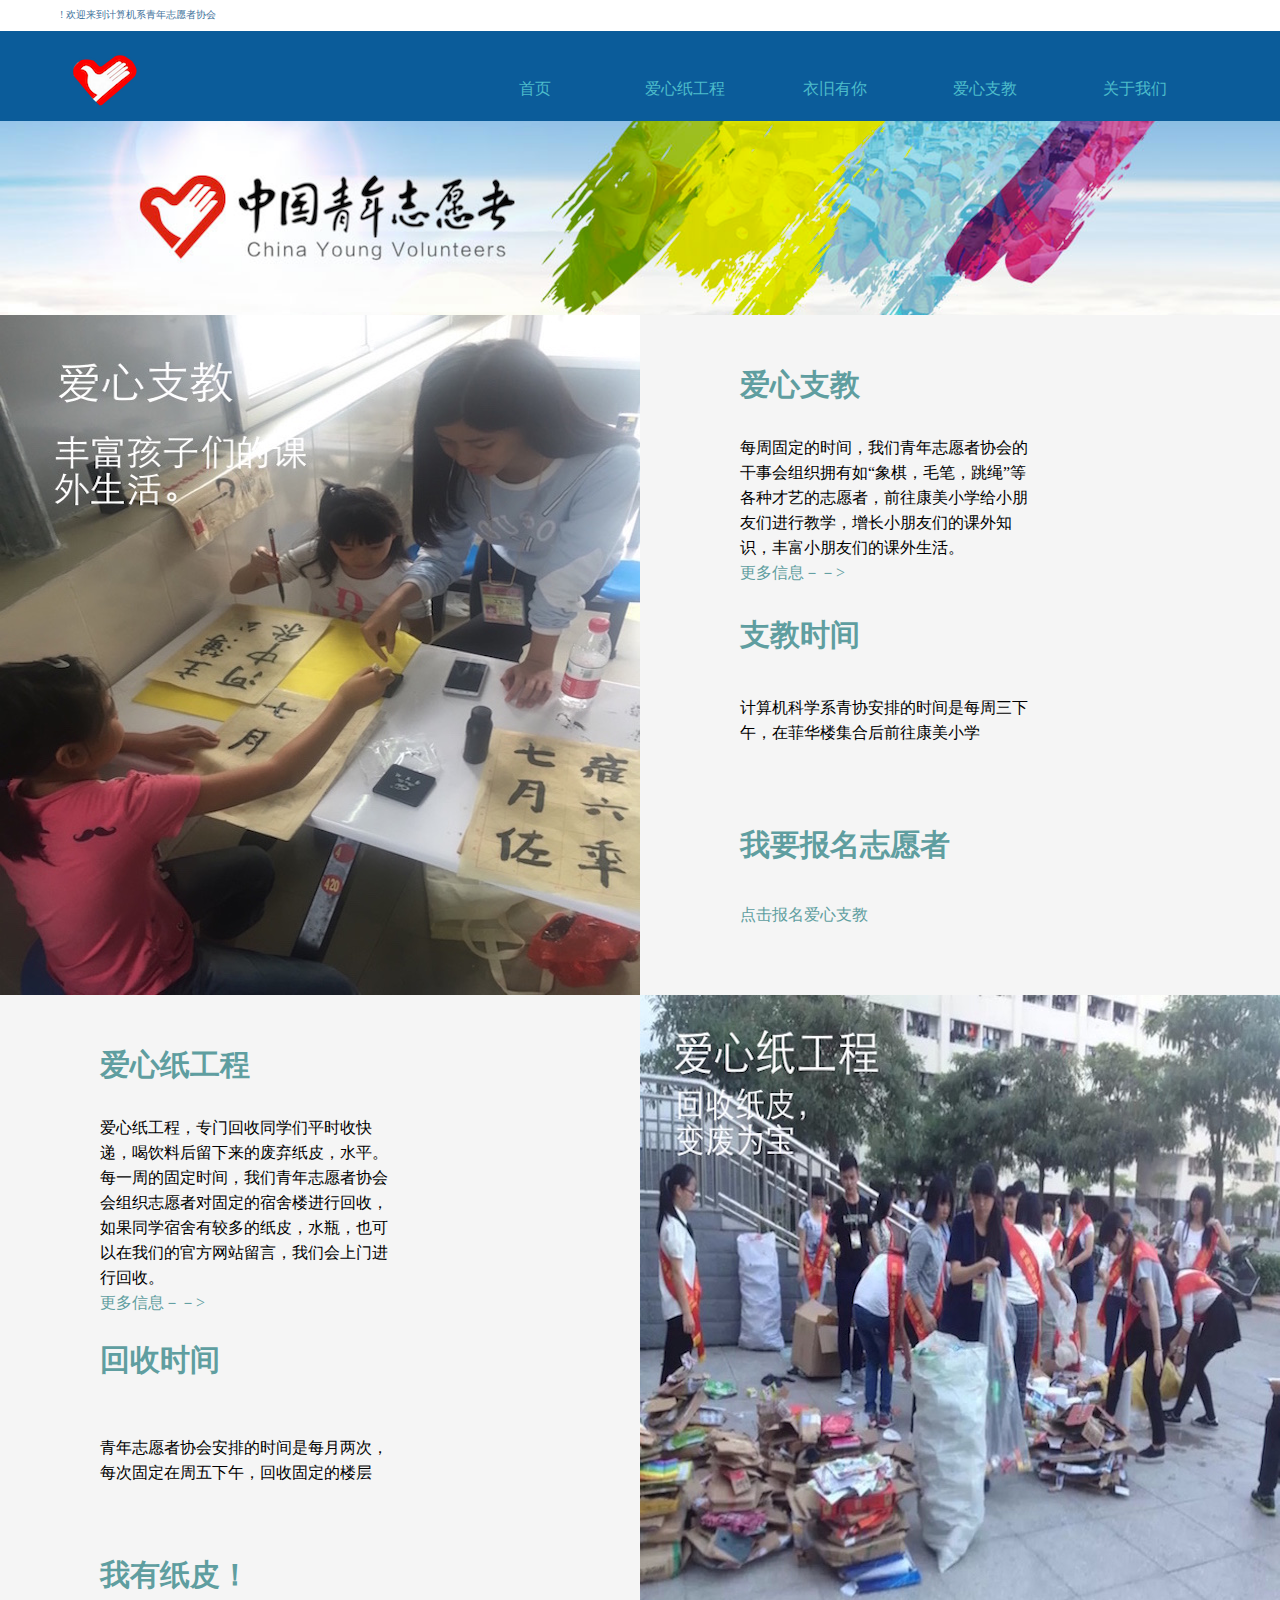
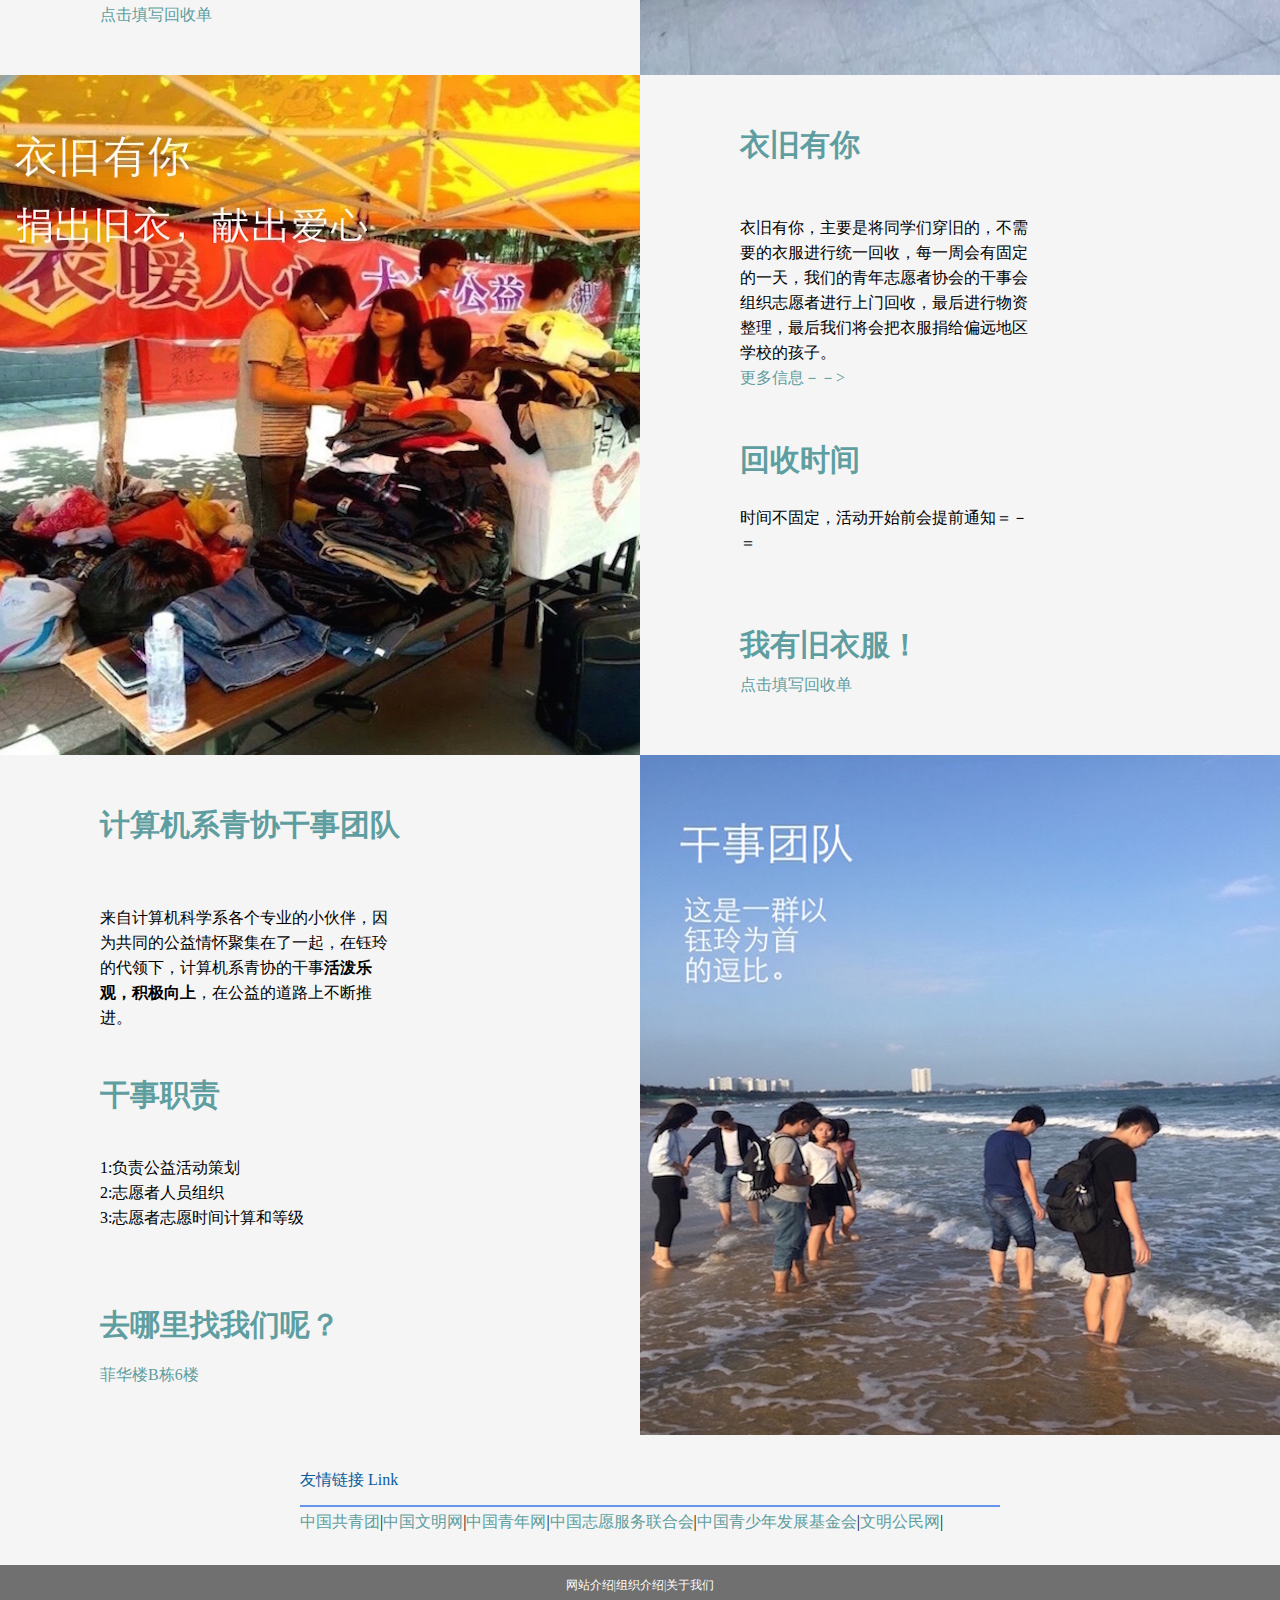
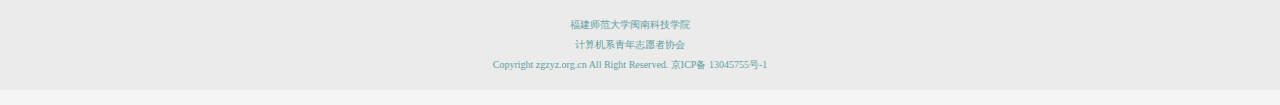
<file: 15计本 林毅翀 网页设计大赛作品/index.html>
<!--未对所有浏览器及操作系统进行兼容测试，不能确保兼容性-->
<!--IDE:HBuilder-->
<!--适用于 mac os x 系统  谷歌浏览器 火狐浏览器-->
<!DOCTYPE html>
<html>
	<head>
		<meta charset="utf-8" />
		<title>主页</title>
		<link rel="stylesheet" type="text/css" href="css/index.css"/>
	</head>
	<body>
		<div class="one_top">
			<div class="kong">
				! 欢迎来到计算机系青年志愿者协会
			</div>
		</div>
		
		<div class="head">
			<div class="head_first">
				<ul>
					<li><a href="index.html">首页</a></li>
					<li><a href="paper.html">爱心纸工程</a></li>
					<li><a href="close.html">衣旧有你</a></li>
					<li><a href="teach.html">爱心支教</a></li>
					<li><a href="aboutus.html">关于我们</a></li>
				</ul>
			</div>
			<div class="head_second">
				<img src="img/图片55.png"/>
			</div>
		</div>
		<div class="two_top">
			<img src="img/图片56.png"/>
		</div>
		<!--主页头部结束-->
		<div class="center_one">			<!--中间第一个大框-->
			<div class="one_left">		<!--第一个大框的左半部分-->
				<img src="img/图片46.jpg"/>
			</div>
			<div class="one_right">		<!--第一个大框的右半部分-->
				<div class="one_right_one">
					<strong>爱心支教</strong>
				</div>
				<div class="one_right_two">
				每周固定的时间，我们青年志愿者协会的干事会组织拥有如“象棋，毛笔，跳绳”等各种才艺的志愿者，前往康美小学给小朋友们进行教学，增长小朋友们的课外知识，丰富小朋友们的课外生活。<br />
				<a href="＃">更多信息－－></a>
				</div>
				<div class="one_right_three">
					<strong>支教时间</strong>
				</div>
				<div class="one_right_fore">
					计算机科学系青协安排的时间是每周三下午，在菲华楼集合后前往康美小学
				</div>
				<div class="one_right_five">
					<strong>我要报名志愿者</strong>
				</div>
				<div class="one_right_six">
					<a href="teach.html">点击报名爱心支教</a>
				</div>
			</div>
		</div>
		<div class="center_two">			<!--中间第二个大框-->
			<div class="two_left">		<!--第二个大框的左半部分-->
				<div class="two_right_one">
					<strong>爱心纸工程</strong>
				</div>
				<div class="two_right_two">
				爱心纸工程，专门回收同学们平时收快递，喝饮料后留下来的废弃纸皮，水平。每一周的固定时间，我们青年志愿者协会会组织志愿者对固定的宿舍楼进行回收，如果同学宿舍有较多的纸皮，水瓶，也可以在我们的官方网站留言，我们会上门进行回收。<br />
				<a href="＃">更多信息－－></a>
				</div>
				<div class="two_right_three">
					<strong>回收时间</strong>
				</div>
				<div class="two_right_fore">
					青年志愿者协会安排的时间是每月两次，每次固定在周五下午，回收固定的楼层
				</div>
				<div class="two_right_five">
					<strong>我有纸皮！</strong>
				</div>
				<div class="two_right_six">
					<a href="paper.html">点击填写回收单</a>
				</div>
			</div>
			<div class="two_right">		<!--第二个大框的右半部分-->
				<img src="img/图片45.jpg"/>
			</div>
		</div>
		<div class="center_three">			<!--中间第三个大框-->
			<div class="three_left">		<!--第三个大框的左半部分-->
				<img src="img/照片49.jpg"/>
			</div>
			<div class="three_right">		<!--第三个大框的右半部分-->
				<div class="three_right_one">
					<strong>衣旧有你</strong>
				</div>
				<div class="three_right_two">
				衣旧有你，主要是将同学们穿旧的，不需要的衣服进行统一回收，每一周会有固定的一天，我们的青年志愿者协会的干事会组织志愿者进行上门回收，最后进行物资整理，最后我们将会把衣服捐给偏远地区学校的孩子。
				<br />
				<a href="＃">更多信息－－></a>
				</div>
				<div class="three_right_three">
					<strong>回收时间</strong>
				</div>
				<div class="three_right_fore">
					时间不固定，活动开始前会提前通知＝－＝
				</div>
				<div class="three_right_five">
					<strong>我有旧衣服！</strong>
				</div>
				<div class="three_right_six">
					<a href="close.html">点击填写回收单</a>
				</div>
			</div>
		</div>
		<div class="center_fore">			<!--中间第四个大框-->
			<div class="fore_left">		<!--第四个大框的左半部分-->
				<div class="fore_right_one">
					<strong>计算机系青协干事团队</strong>
				</div>
				<div class="fore_right_two">
					来自计算机科学系各个专业的小伙伴，因为共同的公益情怀聚集在了一起，在钰玲的代领下，计算机系青协的干事<strong>活泼乐观，积极向上</strong>，在公益的道路上不断推进。
				</div>
				<div class="fore_right_three">
					<strong>干事职责</strong>
				</div>
				<div class="fore_right_fore">
					1:负责公益活动策划<br />
					2:志愿者人员组织<br />
					3:志愿者志愿时间计算和等级
				</div>
				<div class="fore_right_five">
					<strong>去哪里找我们呢？</strong>
				</div>
				<div class="fore_right_six">
					菲华楼B栋6楼
				</div>
			</div>
			<div class="fore_right">		<!--第四个大框的右半部分-->
				<img src="img/图片47.jpg"/>
			</div>
		</div>
		<div class="this_end">						<!--结束-->
			<div class="this_end_top">
				<div class="this_end_top_one">
					友情链接 Link
				</div>
				<div class="this_end_top_two">
					 <a href="http://www.ccyl.org.cn/" target="_blank">中国共青团</a><span>|</span><a href="http://www.wenming.cn/" target="_blank">中国文明网</a><span>|</span><a href="http://www.youth.cn/" target="_blank">中国青年网</a><span>|</span><a href="http://www.cvf.org.cn/" target="_blank">中国志愿服务联合会</a><span>|</span><a href="http://www.cydf.org.cn/" target="_blank">中国青少年发展基金会</a><span>|</span><a href="http://www.wmgm.org/index.html" target="_blank">文明公民网</a><span>|</span>
			</div>
		</div>
		<div class="this_end_center">
			<div class="this_end_center_font">
				<a href="#">网站介绍</a><span>|</span><a href="#">组织介绍</a><span>|</span><a href="#">关于我们</a>
			</div>
		</div>
		<div class="this_end_bottom">
			<div class="kuanjia">				<!--约束-->
				<div class="this_end_bottom_one">
				福建师范大学闽南科技学院
			</div>
			<div class="this_end_bottom_two">
				计算机系青年志愿者协会
			</div>
			<div class="this_end_bottom_three">
				Copyright zgzyz.org.cn All Right Reserved. 京ICP备 13045755号-1
			</div>
			</div>
			
		</div>
	</body>
</html>
</file>
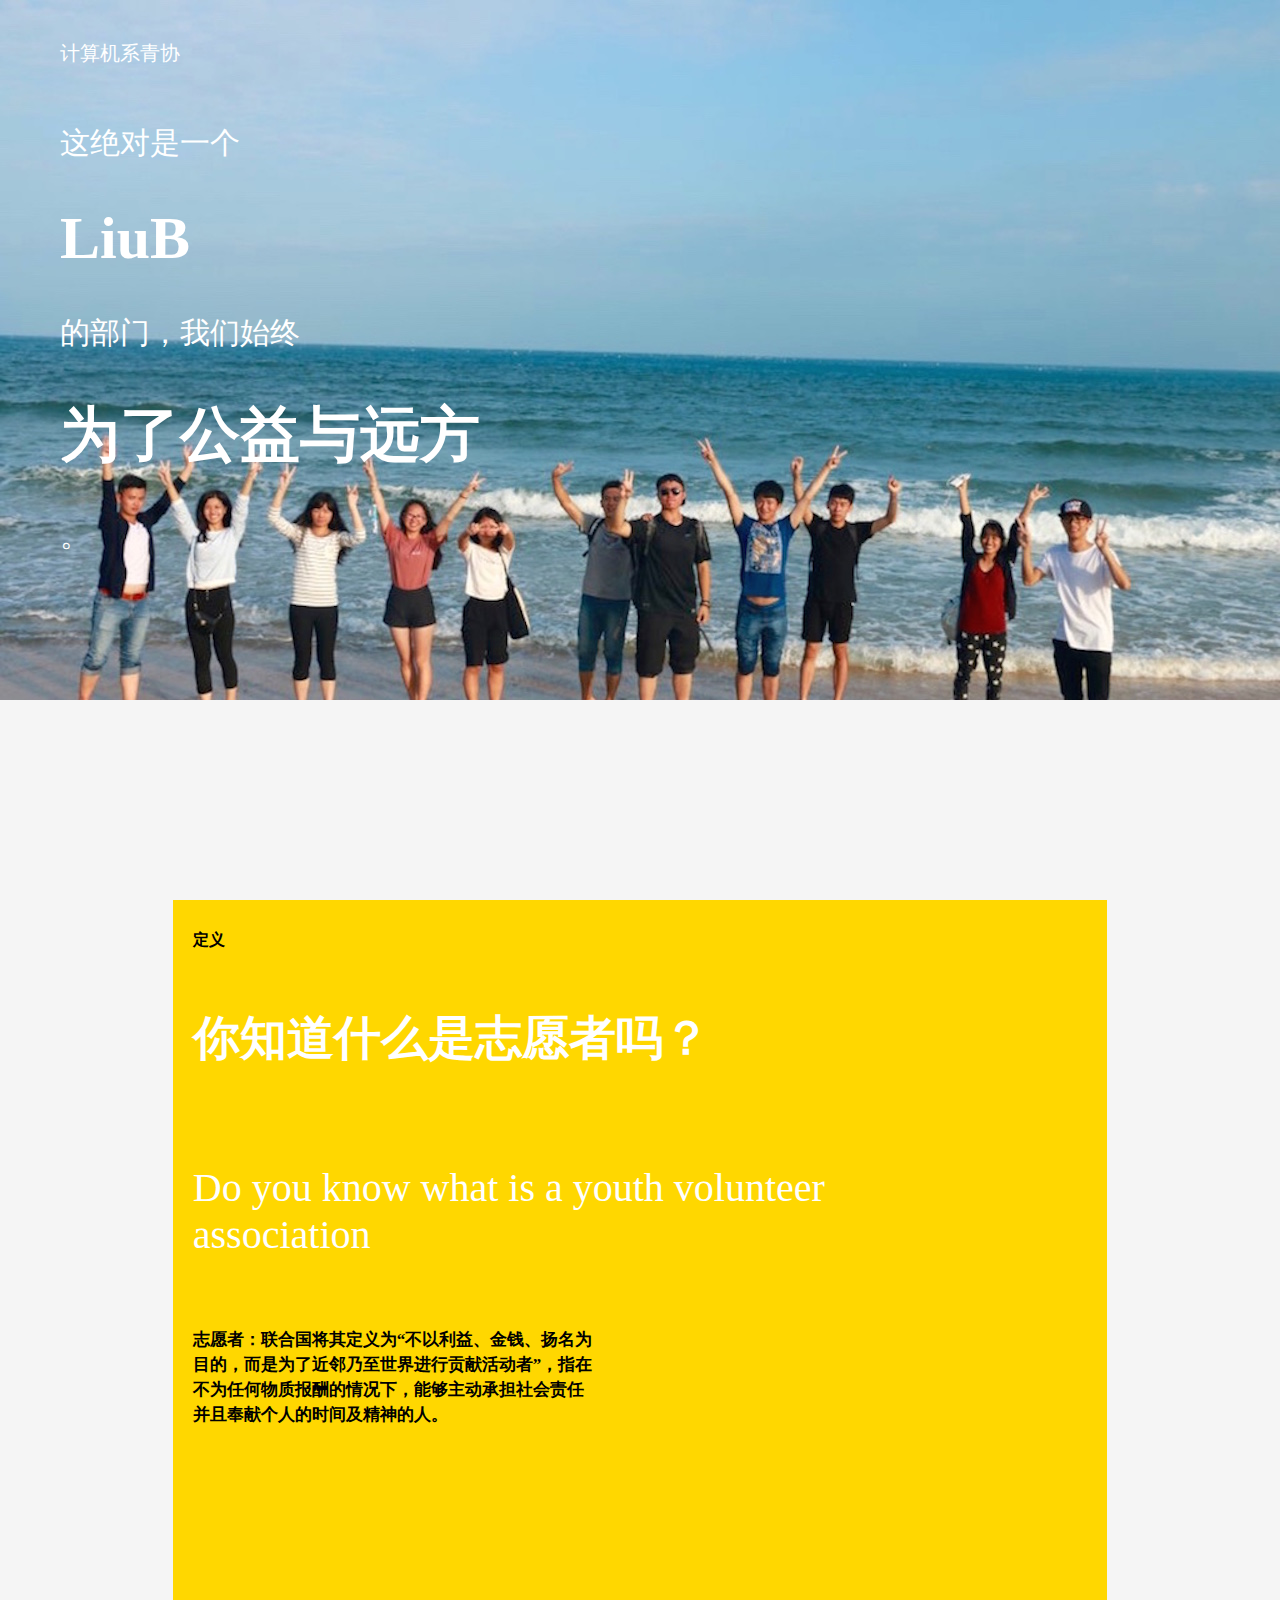
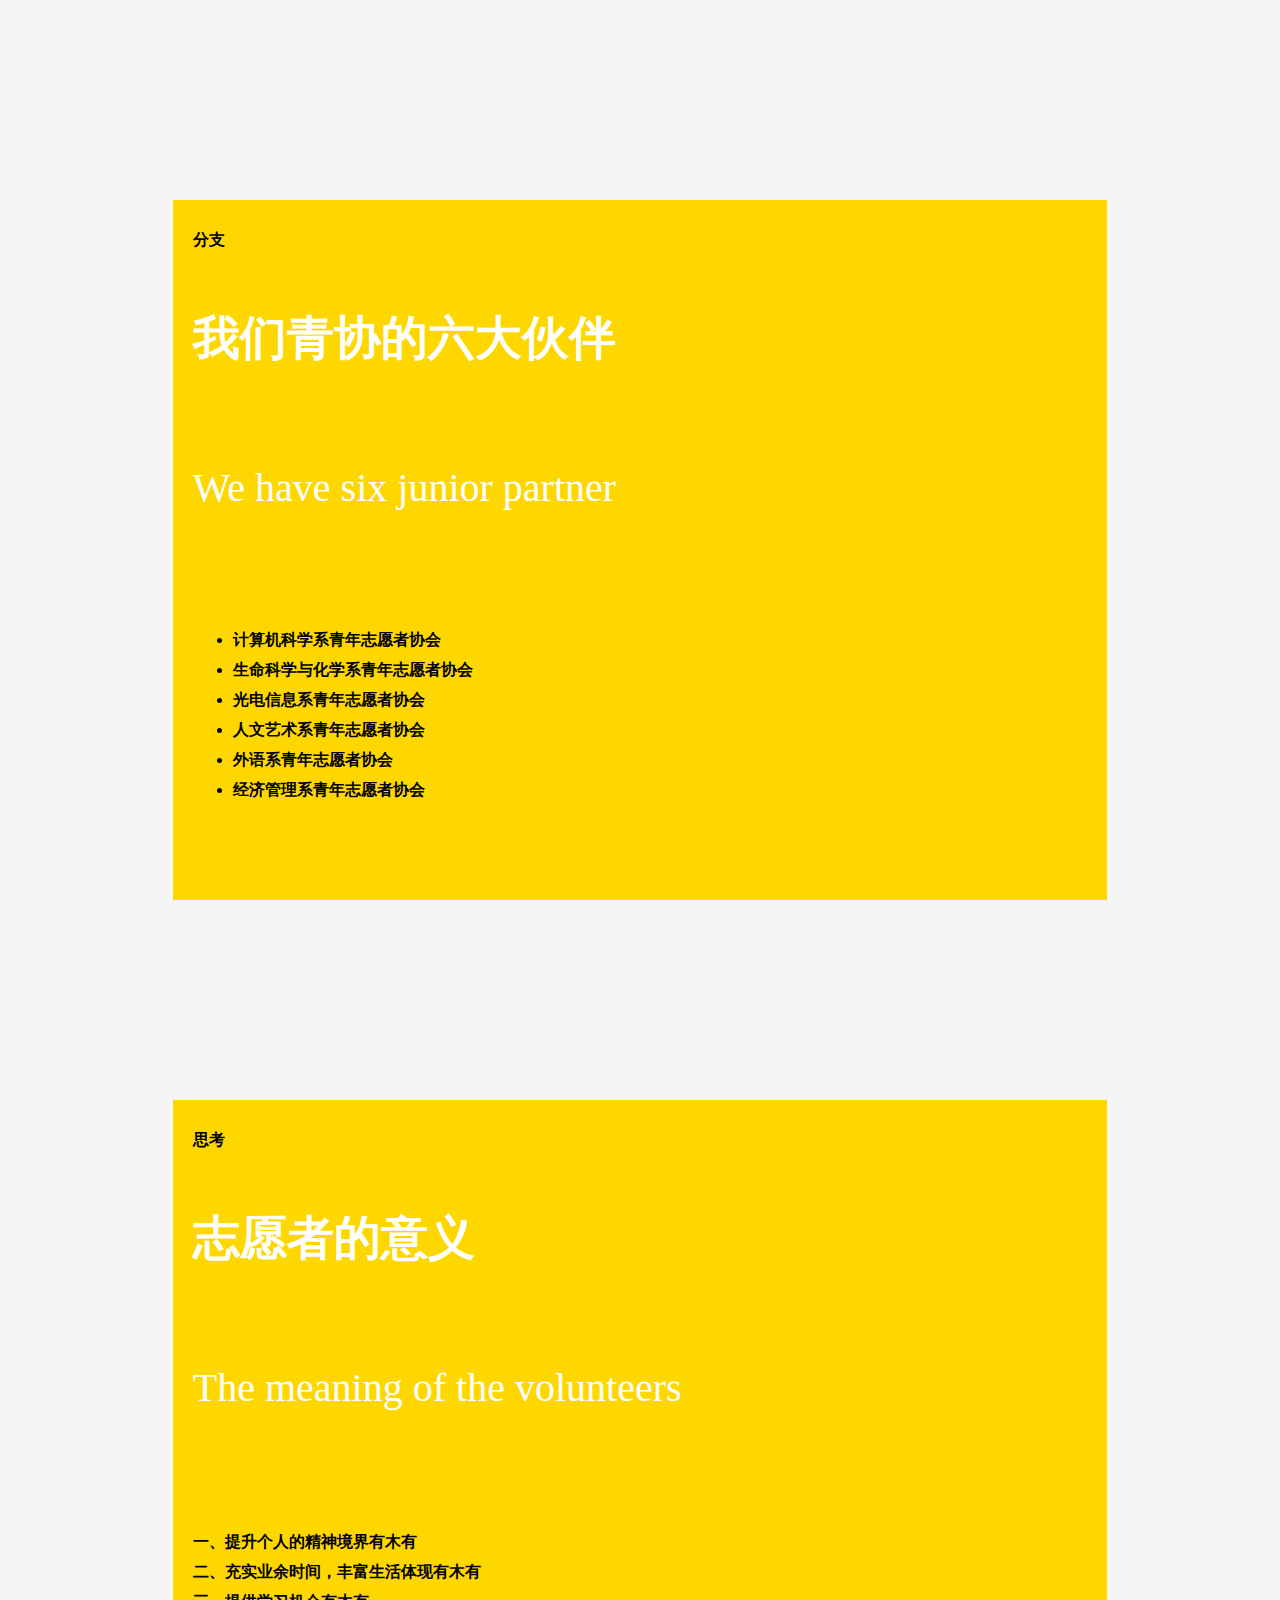
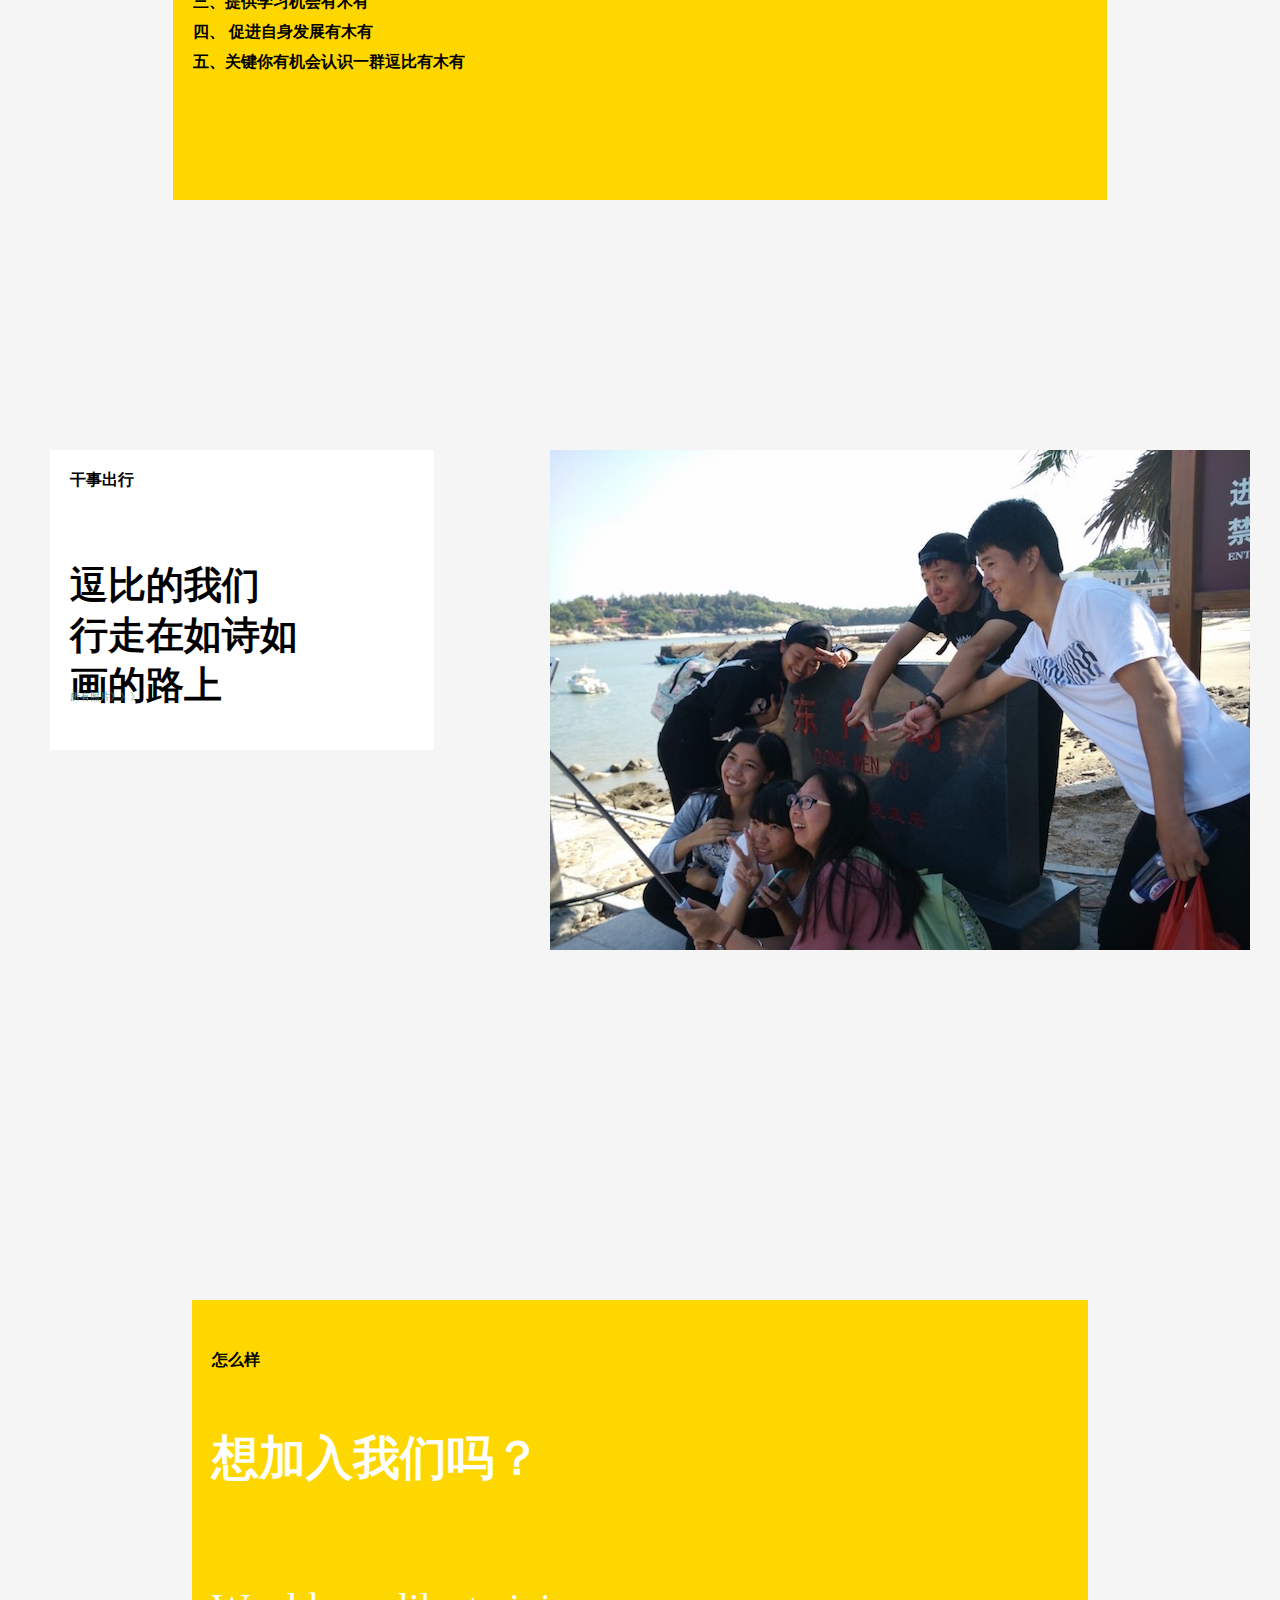
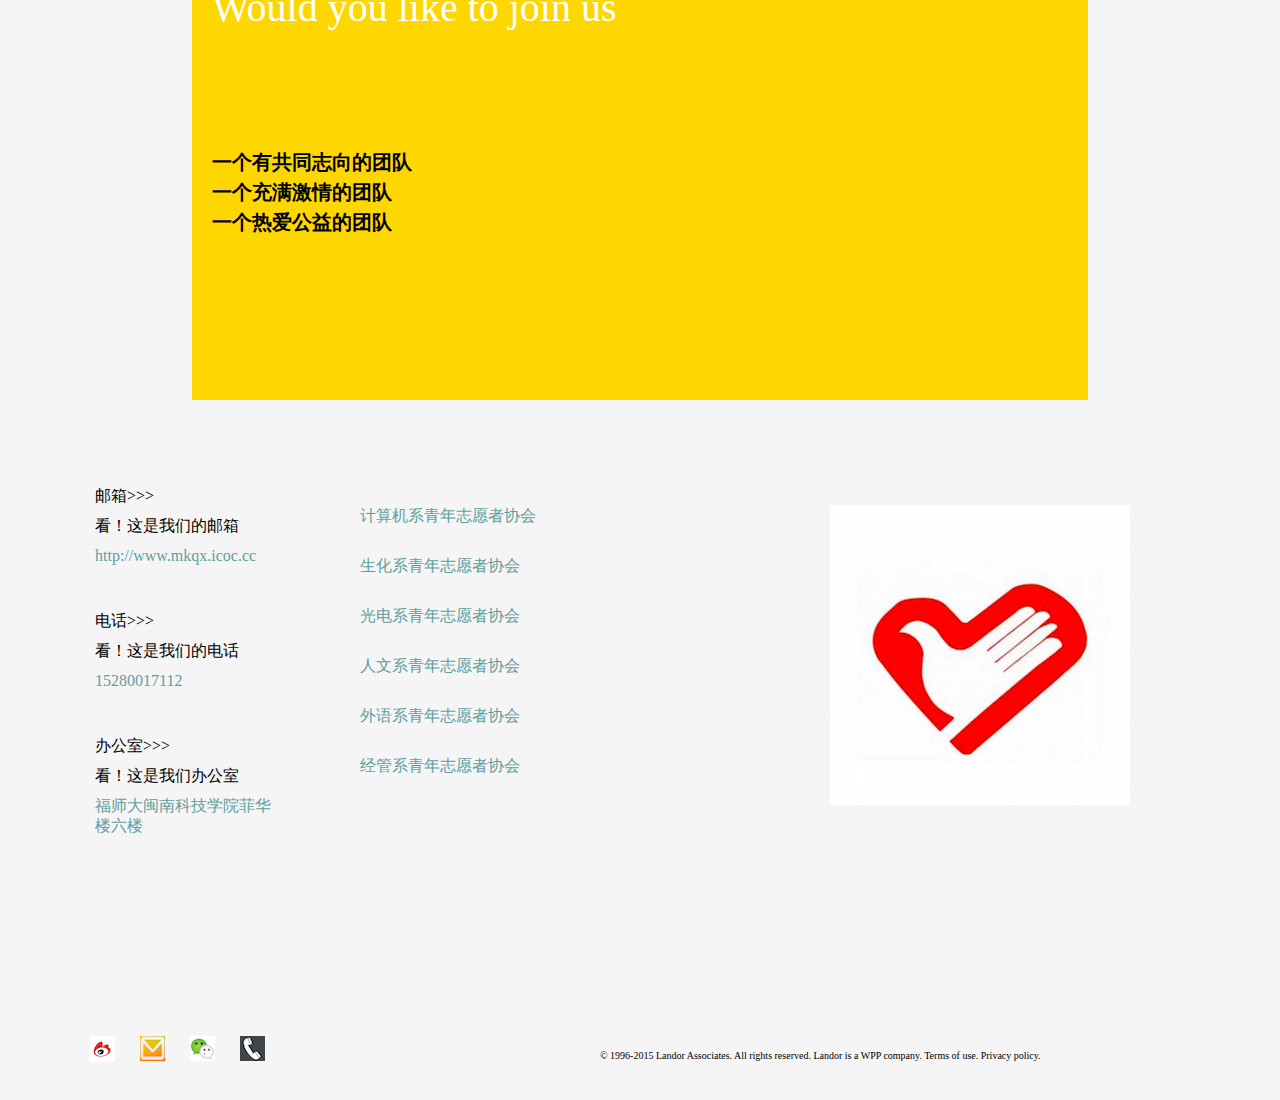
<file: 15计本 林毅翀 网页设计大赛作品/aboutus.html>
<!DOCTYPE html>
<html>
	<head>
		<meta charset="utf-8">
		<title>关于我们</title>
		<link rel="stylesheet" type="text/css" href="css/aboutus.css"/>
	</head>
	<body>
		<div class="head">							<!--头部-->
			<div class="head_left">
				<div class="head_title">				<!--计算机系青协-->
				计算机系青协
				</div>
				<div class="head_bottom">			<!--这是一个。。。-->
					这绝对是一个<h1>LiuB</h1>的部门，我们始终<br><h1>为了公益与远方</h1>。
				</div>
			</div>
		</div>
		<div class="center_first">					<!--中间第一部分-->
			<div class="first_one">					<!--一个小小的定义-->
				<strong>定义</strong>
			</div>
			<div class="first_two">	
				<a href="#"><h3>你知道什么是志愿者吗？</h3><br>Do you know what is a youth volunteer association</a>
			</div>
			<div class="first_three">				<!--定义简介-->
				<strong>志愿者：联合国将其定义为“不以利益、金钱、扬名为目的，而是为了近邻乃至世界进行贡献活动者”，指在不为任何物质报酬的情况下，能够主动承担社会责任并且奉献个人的时间及精神的人。</strong>
			</div>
		</div>
		<div class="center_second">					<!--中间第二部分-->
			<div class="second_one">					<!--分支-->
				<strong>分支</strong>
			</div>
			<div class="second_two">					<!--青协六大伙伴-->
				<a href="#"><h3>我们青协的六大伙伴</h3><br>We have six junior partner</a>
			</div>
			<div class="second_three">				<!--介绍-->
				<ul>
					<li><strong>计算机科学系青年志愿者协会</strong></li>
					<li><strong>生命科学与化学系青年志愿者协会</strong></li>
					<li><strong>光电信息系青年志愿者协会</strong></li>
					<li><strong>人文艺术系青年志愿者协会</strong></li>
					<li><strong>外语系青年志愿者协会</strong></li>
					<li><strong>经济管理系青年志愿者协会</strong></li>
				</ul>
				
			</div>
		</div>
		<div class="center_third">					<!--中间第三部分-->
			<div class="third_one">					<!--思考-->
				<strong>思考</strong>
			</div>
			<div class="third_two">					<!--志愿者的意义-->
				<a href="#"><h3>志愿者的意义</h3><br>The meaning of the volunteers</a>
			</div>
			<div class="third_three">				<!--升华-->
				<strong>
				一、提升个人的精神境界有木有<br>
				二、充实业余时间，丰富生活体现有木有<br />
				三、提供学习机会有木有<br>
				四、 促进自身发展有木有<br>
				五、关键你有机会认识一群逗比有木有<br>
				</strong>
				
			</div>
		</div>
		<div class="daily_photo">					<!--部门小伙伴出去游玩的照片-->
			<div class="daily_photo_left">			<!--固定元素-->
				<div class="daily_photo_left_one">					<!--干事-->
				<strong>干事出行</strong>
				</div>
				<div class="daily_photo_left_two">					<!--逗比们-->
				<a href="#"><h2>逗比的我们<br>行走在如诗如画的路上</h2></a>
				</div>
				<div class="all_photo">								<!--出游照片-->
					<a href="#">所有照片》》》</a>
				</div>
			</div>
			<div class="daily_photo_right">				<!--右侧，溢出处理-->
				<div class="daily_photo_one">
					<img src="img/相片10.jpg"/>			<!--第一张-->
				</div>
				<div class="daily_photo_two">			<!--第二张-->
					<img src="img/相片6.jpg"/>
				</div>
				<div class="daily_photo_three">			<!--第三张-->
					<img src="img/照片7.jpg"/>
				</div>
				<div class="daily_photo_fore">			<!--第四张-->
					<img src="img/相片8.jpg"/>
				</div>
				<div class="daily_photo_five">			<!--第五张-->
					<img src="img/相片9.jpg"/>
				</div>
				<div class="daily_photo_six">			<!--第六张-->
					<img src="img/相片5.jpg"/>
				</div>
			</div>
			
		</div>
		<div class="joinus">							<!--加入我们-->
			<div class="joinus_title">				<!--加入我们标题-->
				<strong>怎么样</strong>
			</div>
			<div class="want_join_us">				<!--想加入我们吗？-->
				<a href="#"><h3>想加入我们吗？</h3><br>Would you like to join us</a>
			</div>
			<div class="jieshao">					<!--加入我们的介绍-->
				<strong>
					一个有共同志向的团队<br>
					一个充满激情的团队<br>
					一个热爱公益的团队<br>
				</strong>
			</div>
		</div>
		<div class="foot">							<!--底部-->
			<div class="foot_left">		<!--底部左边-->
				<div class="foot_left_one">
						<div class="foot_left_left_one">			<!--邮箱等-->
						<ul>
							<li>邮箱>>></li>
							<li>看！这是我们的邮箱</li>
							<li><a href="#">http://www.mkqx.icoc.cc</a></li>
						</ul>
						</div>
						<div class="foot_left_left_two">			<!--电话等-->
							<ul>
								<li>电话>>></li>
								<li>看！这是我们的电话</li>
								<li><a href="#">15280017112</a></li>
							</ul>
						</div>
						<div class="foot_left_left_three">			<!--办公室等-->
							<ul>
								<li>办公室>>></li>
								<li>看！这是我们办公室</li>
							<li><a href="#">福师大闽南科技学院菲华楼六楼</a></li>
						</ul>
					</div>
				</div>
				
				<div class="foot_left_right">		<!--青协各个系-->
					<ul>
						<li><a href="＃">计算机系青年志愿者协会</a></li>
						<li><a href="＃">生化系青年志愿者协会</a></li>
						<li><a href="＃">光电系青年志愿者协会</a></li>
						<li><a href="＃">人文系青年志愿者协会</a></li>
						<li><a href="＃">外语系青年志愿者协会</a></li>
						<li><a href="＃">经管系青年志愿者协会</a></li>
					</ul>
				</div>
			</div>
			<div class="foot_right">					<!--底部右边-->
				<div class="foot_logo">
				 <img src="img/照片11.png"/>
				</div>
			</div>
		</div>
		<div class="this_end">						<!--结束-->
			<div class="end_left">					<!--左边四个社交框子-->
				<ul>
						<li><a href="＃"><img src="img/图片12.png"/></a></li>		<!--微博图片-->
						<li><a href="＃"><img src="img/图片14.png"/></a></li>		<!--邮箱图片-->
						<li><a href="＃"><img src="img/图片13.png"/></a></li>		<!--微信图片-->
						<li><a href="＃"><img src="img/图片15.png"/></a></li>		<!--电话图片-->
				</ul>	
			</div>
			<div class="end_right">					<!--右边的声明字条-->
				© 1996-2015 Landor Associates. All rights reserved. Landor is a WPP company. Terms of use. Privacy policy.
			</div>
		</div>
		</div>
		
			
			
		
	</body>
</html>
</file>
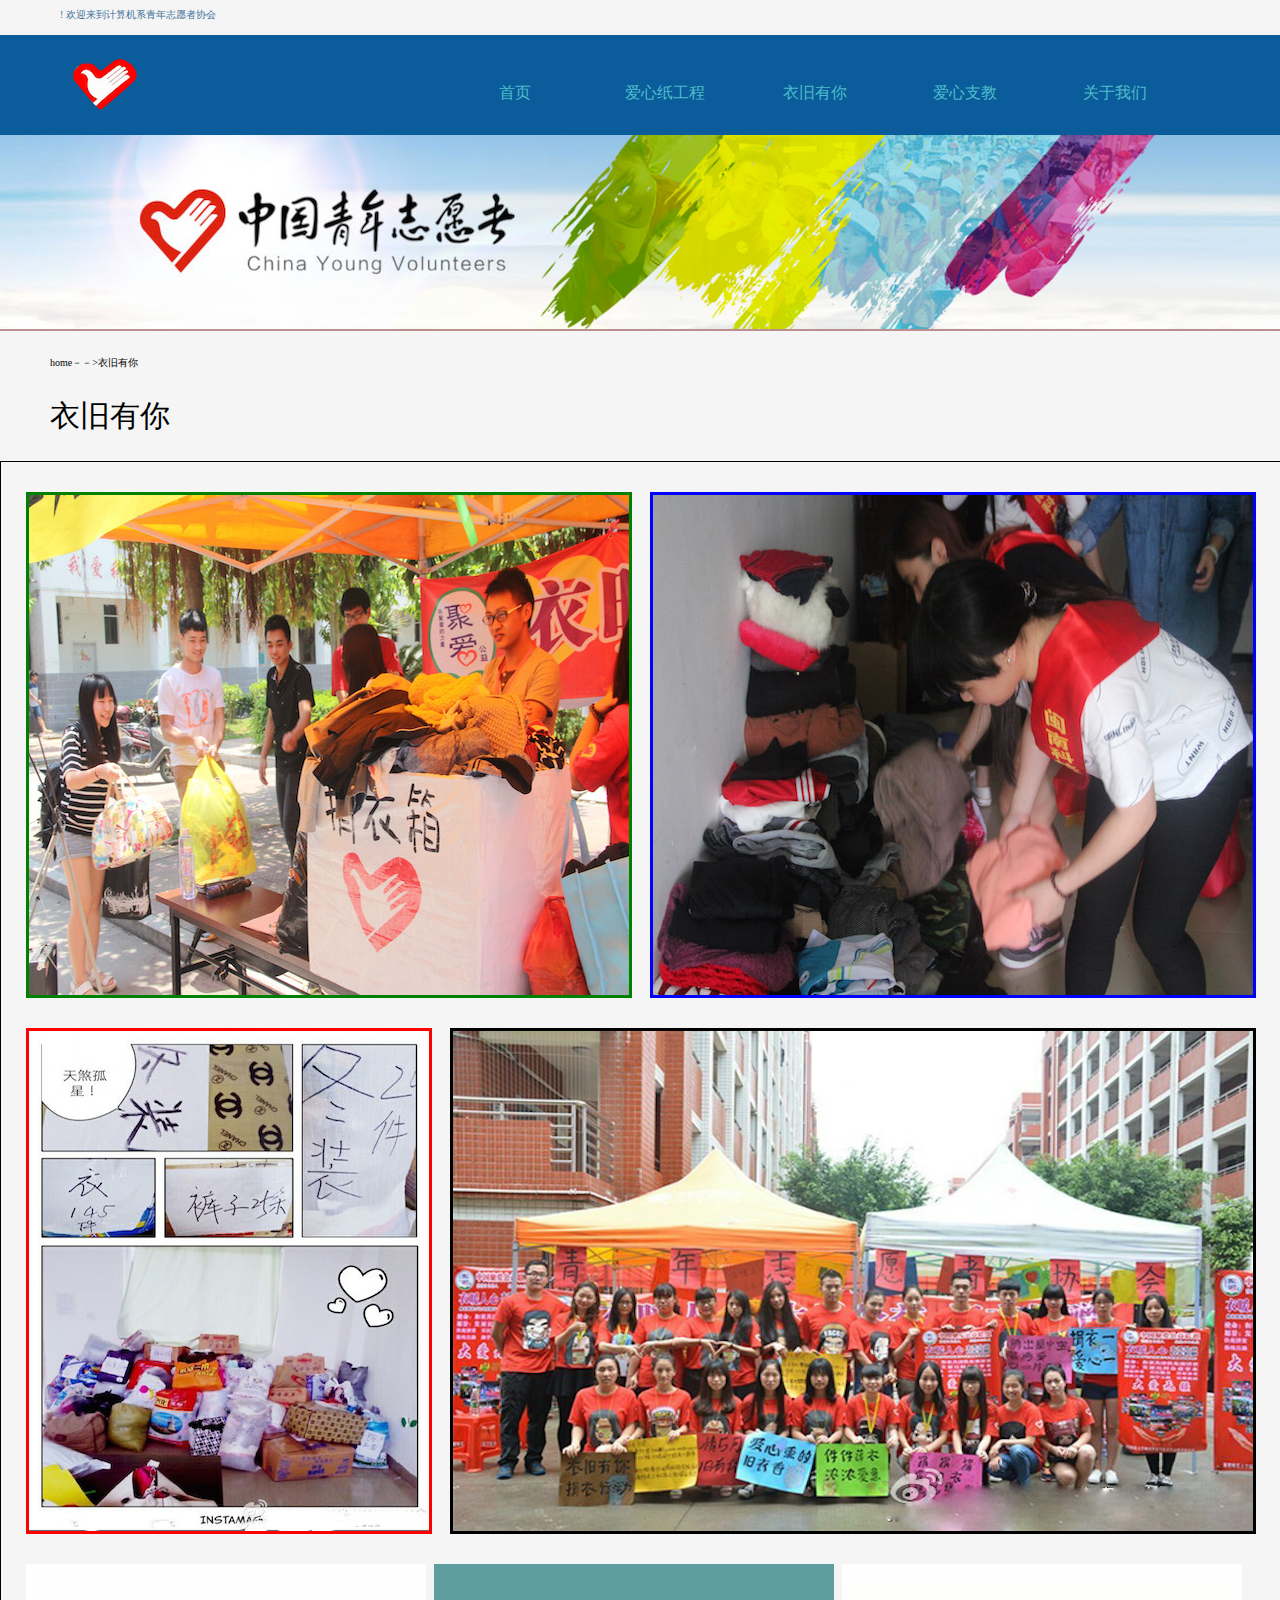
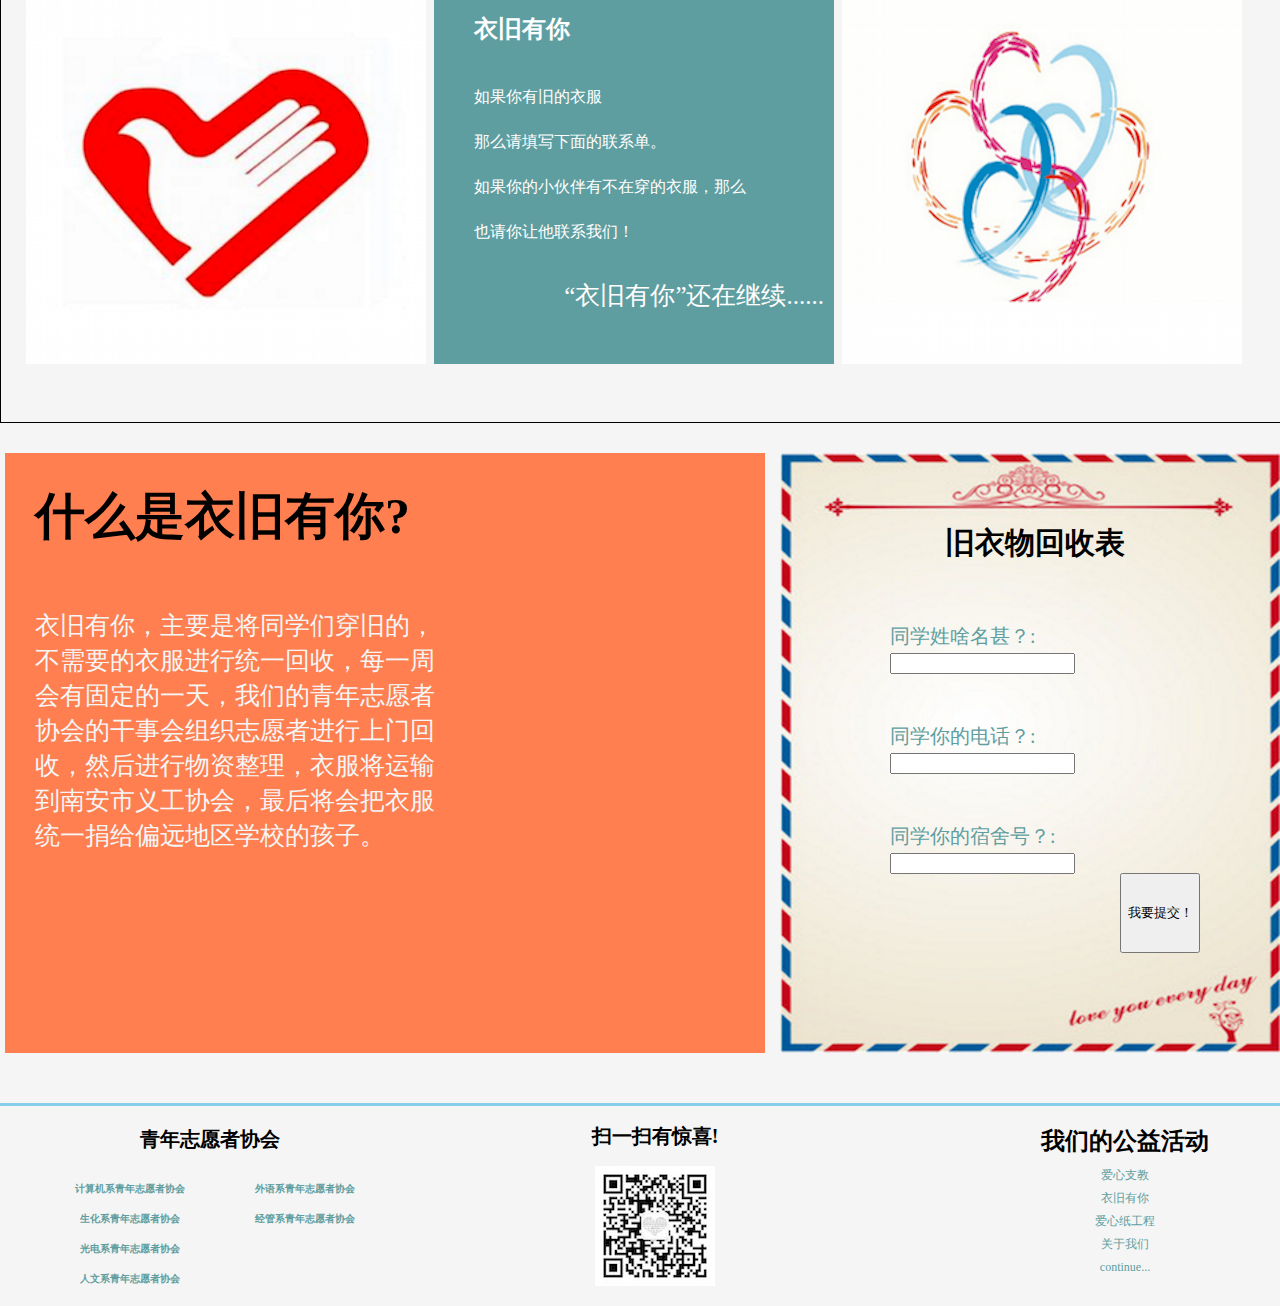
<file: 15计本 林毅翀 网页设计大赛作品/close.html>
<!DOCTYPE html>
<html>
	<head>
		<meta charset="utf-8">
		<title>衣旧有你</title>
		<link rel="stylesheet" type="text/css" href="css/teach.css"/>
	</head>
	<body>
	<div class="one_top">
			<div class="kong">
				! 欢迎来到计算机系青年志愿者协会
			</div>
		</div>
		
		<div class="head">
			<div class="head_first">
				<ul>
					<li><a href="index.html" target="_blank">首页</a></li>
					<li><a href="paper.html" target="_blank">爱心纸工程</a></li>
					<li><a href="close.html" target="_blank">衣旧有你</a></li>
					<li><a href="teach.html" target="_blank">爱心支教</a></li>
					<li><a href="aboutus.html" target="_blank">关于我们</a></li>
				</ul>
			</div>
			<div class="head_second">
				<img src="img/图片55.png"/>
			</div>
		</div>
		<div class="two_top">
			<img src="img/图片56.png"/>
		</div>
			
		<div class="head_two">	<!--头部下面一格-->
			<div class="two_top_a">
				home－－>衣旧有你
			</div>
			<div class="two_bottom">
				衣旧有你
			</div>
		</div>
		<div class="center">		<!--中间部分-->
			<div class="center-one">
				<img src="img/衣旧有你图1.jpg"/>
			</div>
			<div class="center-two">
				<img src="img/衣旧有你图2.jpg"/>
			</div>
			<div class="center-three">
				<img src="img/衣旧有你图3.jpg"/>
			</div>
			<div class="center-fore">
				<img src="img/衣旧有你图4.jpg"/>
			</div>
			<div class="center-five">
				<img src="img/衣旧有你图5.png"/>
			</div>
			<div class="center-six">
				<div class="center-six-one">
					<a href="#"><h2>衣旧有你</h1></a>
				</div>
				<div class="center-six-two">
					<a href="#">如果你有旧的衣服<br />那么请填写下面的联系单。<br/>如果你的小伙伴有不在穿的衣服，那么<br/>也请你让他联系我们！</a>
				</div>
				<div class="center-six-three">
					<a href="#">“衣旧有你”还在继续......</a>
				</div>
			</div>
			<div class="center-seven">
				<img src="img/衣旧有你图7.png"/>
			</div>
		</div>
		<div class="center_two">			<!--加入我们-->
			<div class="all">			<!--什么是爱心纸-->
				<div class="joinus">		<!--什么是爱心纸-->
					<a href="#"><strong>什么是衣旧有你?</strong></a>
				</div>
				<div class="tubiao">		<!--依旧有你介绍。-->
				衣旧有你，主要是将同学们穿旧的，不需要的衣服进行统一回收，每一周会有固定的一天，我们的青年志愿者协会的干事会组织志愿者进行上门回收，然后进行物资整理，衣服将运输到南安市义工协会，最后将会把衣服统一捐给偏远地区学校的孩子。
				</div>
			</div>
			
			<div class="table">			<!--右半部分，申请表-->
				<div class="table_one">
					<strong>旧衣物回收表</strong>
				</div>
				<div class="table_two">
					同学姓啥名甚？:<input type="text" name="user_name" />
				</div>
				<div class="table_three">
					同学你的电话？:<input type="text" name="user_phone"  />
				</div>
				<div class="table_fore">
					同学你的宿舍号？:<input type="text" name="user_from"  />
				</div>
				<div class="table_five">
					<input type="submit" name="我要提交"value="我要提交！"  id="提交"style="width:80px;height:80px;"/>
				</div>
			</div>
		</div>
		<div class="foot">
			
			<div class="left_one">	<!--左边第一个框-->
				<div class="left_one_tittle">
					<strong>青年志愿者协会</strong>
				</div>
				
				<div class="left_one_one">
					
					<ul>					<!--青协各个分支-->
					
					<li><a href="#"><strong>计算机系青年志愿者协会</strong></a></li>
					<li><a href="#"><strong>生化系青年志愿者协会</strong></a></li>
					<li><a href="#"><strong>光电系青年志愿者协会</strong></a></li>
					<li><a href="#"><strong>人文系青年志愿者协会</strong></a></li>
					</ul>
				</div>
				<div class="left_one_two">
					<ul>
						<li><a href="#"><strong>外语系青年志愿者协会</strong></a></li>
						<li><a href="#"><strong>经管系青年志愿者协会</strong></a></li>
					</ul>
					
				</div>
			</div>
			
			<div class="right_one">	<!--右边第一个框-->
				<ul>
					<li><h1>我们的公益活动</h1></li>
					<li><a href="#">爱心支教</a></li>
					<li><a href="#">衣旧有你</a></li>
					<li><a href="#">爱心纸工程</a></li>
					<li><a href="#">关于我们</a></li>
					<li><a href="#">continue...</a></li>
				</ul>
			</div>

			<div class="right_two">	<!--右边第二个框-->
				<div class="erweima">		<!--扫一扫-->
					<strong>扫一扫有惊喜!</strong>
				</div>
				<div class="erweima_photo">		<!--扫一扫-->
					
				</div>
			</div>
		</div>
		
		
	</body>
</html>
</file>
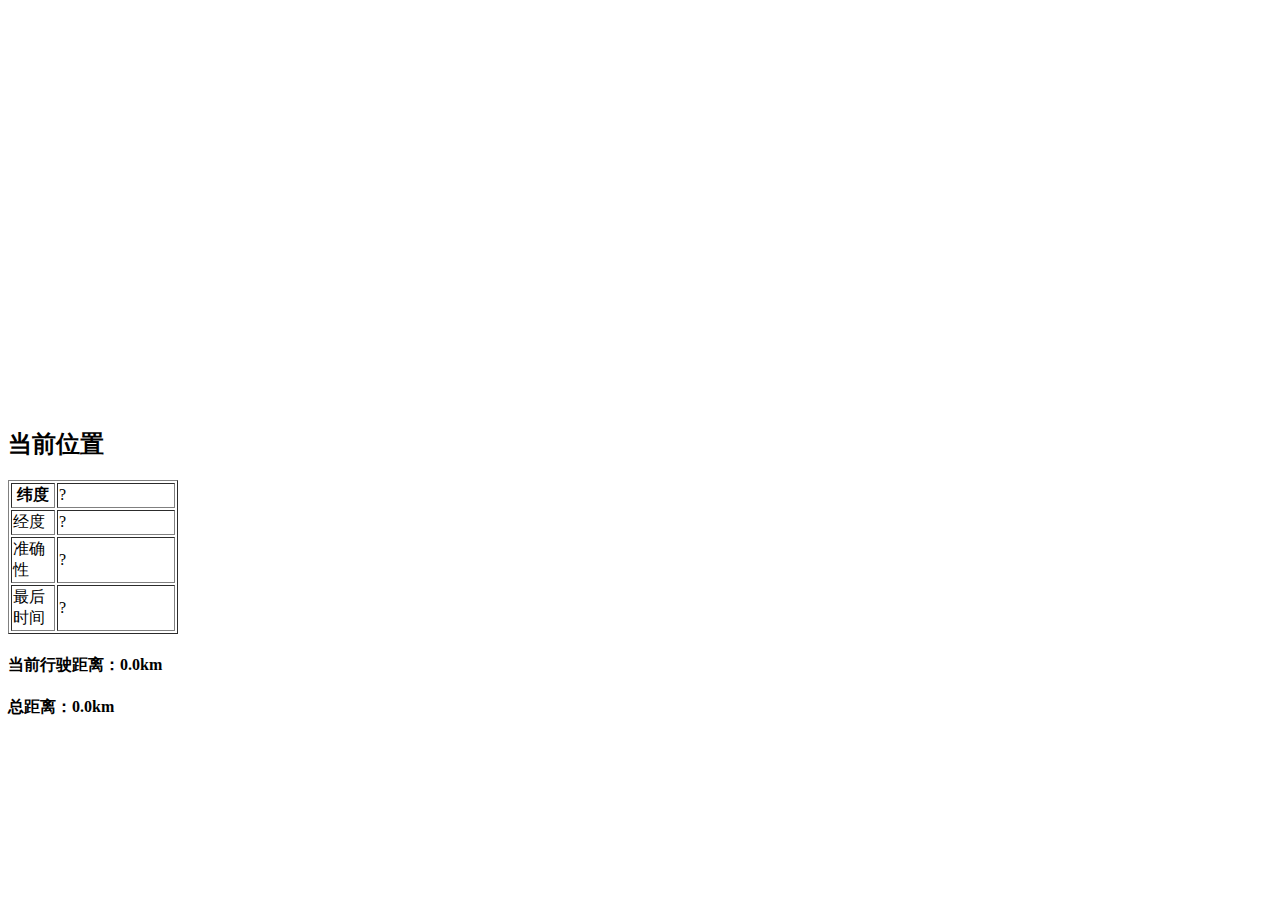
<file: 15计本 林毅翀 网页设计大赛作品/geolocation.html>
<!DOCTYPE html>
<html>
	<head>
		<meta charset="utf-8">
		<title></title>
		<script type="text/javascript" src="http://maps.google.com/maps/api/js?sensor=false"></script>
		<script type="text/javascript">
		function init(){
			navigator.geolocation.getCurrentPosition(function(position){
				var coords=position.coords;
				//指定一个google地图上的坐标点，同时指定该坐标点的横坐标和纵坐标
				var latlng =new google.maps.LatLng(coords.latitude,coords.longitude);
				var myOptions={
					zoom:14,            //设置放大倍数
					center:latlng,		//将地圈中心点设定为指定的坐标点
					mapTypeld:google.maps.MapTypeId.ROADMAP
				};
				//创建地图并在“map”的div显示
				var map1;
				map1=new google.maps.Map(document.getElementById("map"),myOptions);
				//在地图上创建标记
				var marker=new google.maps.Marker({
					position:latlng,
					map:map1
				});
				//设定标注窗口，并指定该窗口中的注释文字
				var infowindow=new google.maps.InfoWindow({
					content:"当前位置！"
			});
				//打开标注窗口
				infowindow.open(map1,marker);
		});
		
	}		
	</script>
	</head>
	<body onload="init()">
		<div id="maps" style="width: 400px; height: 400px;" ></div>
	<h2>当前位置</h2>
	<table border="1">
		<tr>
			<th width="40" scope="col">纬度</th>
			<td width="114" id="latitude">?</td>
		</tr>
		<tr>
			<td>经度</td>
			<td id="longitude">?</td>
		</tr>
		<tr>
			<td>准确性</td>
			<td id="accracy">?</td>
		</tr>
		<tr>
			<td>最后时间</td>
			<td id="timestamp">?</td>
		</tr>
	</table>
	<h4 id="currDist">当前行驶距离：0.0km</h4>
	<h4 id="totalDist">总距离：0.0km</h4>
	
		<script type="text/javascript">
		var totalDistance=0.0;
		var lastLat;
		var lastLong;
		Number.prototype.toRadians=function(){
			return this*Math.PI/180;
		}
		function distance(latitude 1,longitude1,latitude1,longitude2){
			var R=6371;
			var deltaLatitude=(latitude2-latitude1).toRadians();
			var deltaLongitude=(longitude2-longitude1).toRadians();
			latitude1=latitude.toRadians(),latitude2.toRadians();
			var a=Math.sin(deltaLatitude/2)*
					Math.sin(deltaLatitude/2)+
					Math.cos(latitude1)*
					Math.cos(latitude2)*
					Math.sin(deltaLongitude/2)*
					Math.sin(deltaLongitude/2);
			var c=2*Math.atan2(Math.sqrt(a),
									Math.sqrt(1-a));
			var d=R*c;
			return d;
		}
		function updateStatus(message){
			document.getElementById("status").innerHTML=message;
		}
		function loadDemo(){
			if(navigator.geolocation){
				updateStatus("HTML5 Geolocation is supported in your browser.");
				navigater.geolocation.watchPosition(updateLocation,
															handleLocationError,
															{maximumAge20000});
			}
		}
		function updateLocation(position){
			var latitude=position.coords.latitude;
			var longitude=position.coords.longitude;
			var accuracy=position.coords.accuracy;
			var timestamp=position.timestamp;
			document.getElementById("latitude").innerHTML=latitude;
			document.getElementById("longitude").innerHTML=longitude;
			document.getElementById("accuracy").innerHTML=accuracy;
			document.getElementById("timestamp").innerHTML=timestamp;
			if(accuracy>=500){
				updateStatus("Need more accurate values to calculate distance.");
				return;
			}
			if((lastLat!=null)&&(lastLong!=null)){
				var currentDistance=distance(latitude,longitude,lastLat,lastLong);
				document.getElementById("currDist").innerHTML=
				"Current distance traveled:"+currentDistance.toFixed(4)+"km";
			totalDistance+=currentDistance;
			document.getElementById("totalDist").innerHTML=
				"Total distance traveled:"+currentDistance.toFixed(4)+"km";
			}
			lastLat=latitude;
			lastLong=longitude;
			updateStatus("Location successfully update.");
		}
		function handleLocationError(error){
			switch(error.code){
				case 0:updateStatus("there was an error while retrieving your location:"+error.message);
				break;
				case 1:updateStatus("The user prevented this page from retrieving a location.");
				break;
				case 2:updateStatus("The browser was unable to determine you location:"+error.essage);
				break;
				case 3:updateStatus("The browser timed out before retrieving the location.");
				break;
			}
		}
	</script>
	</body>
</html>
</file>
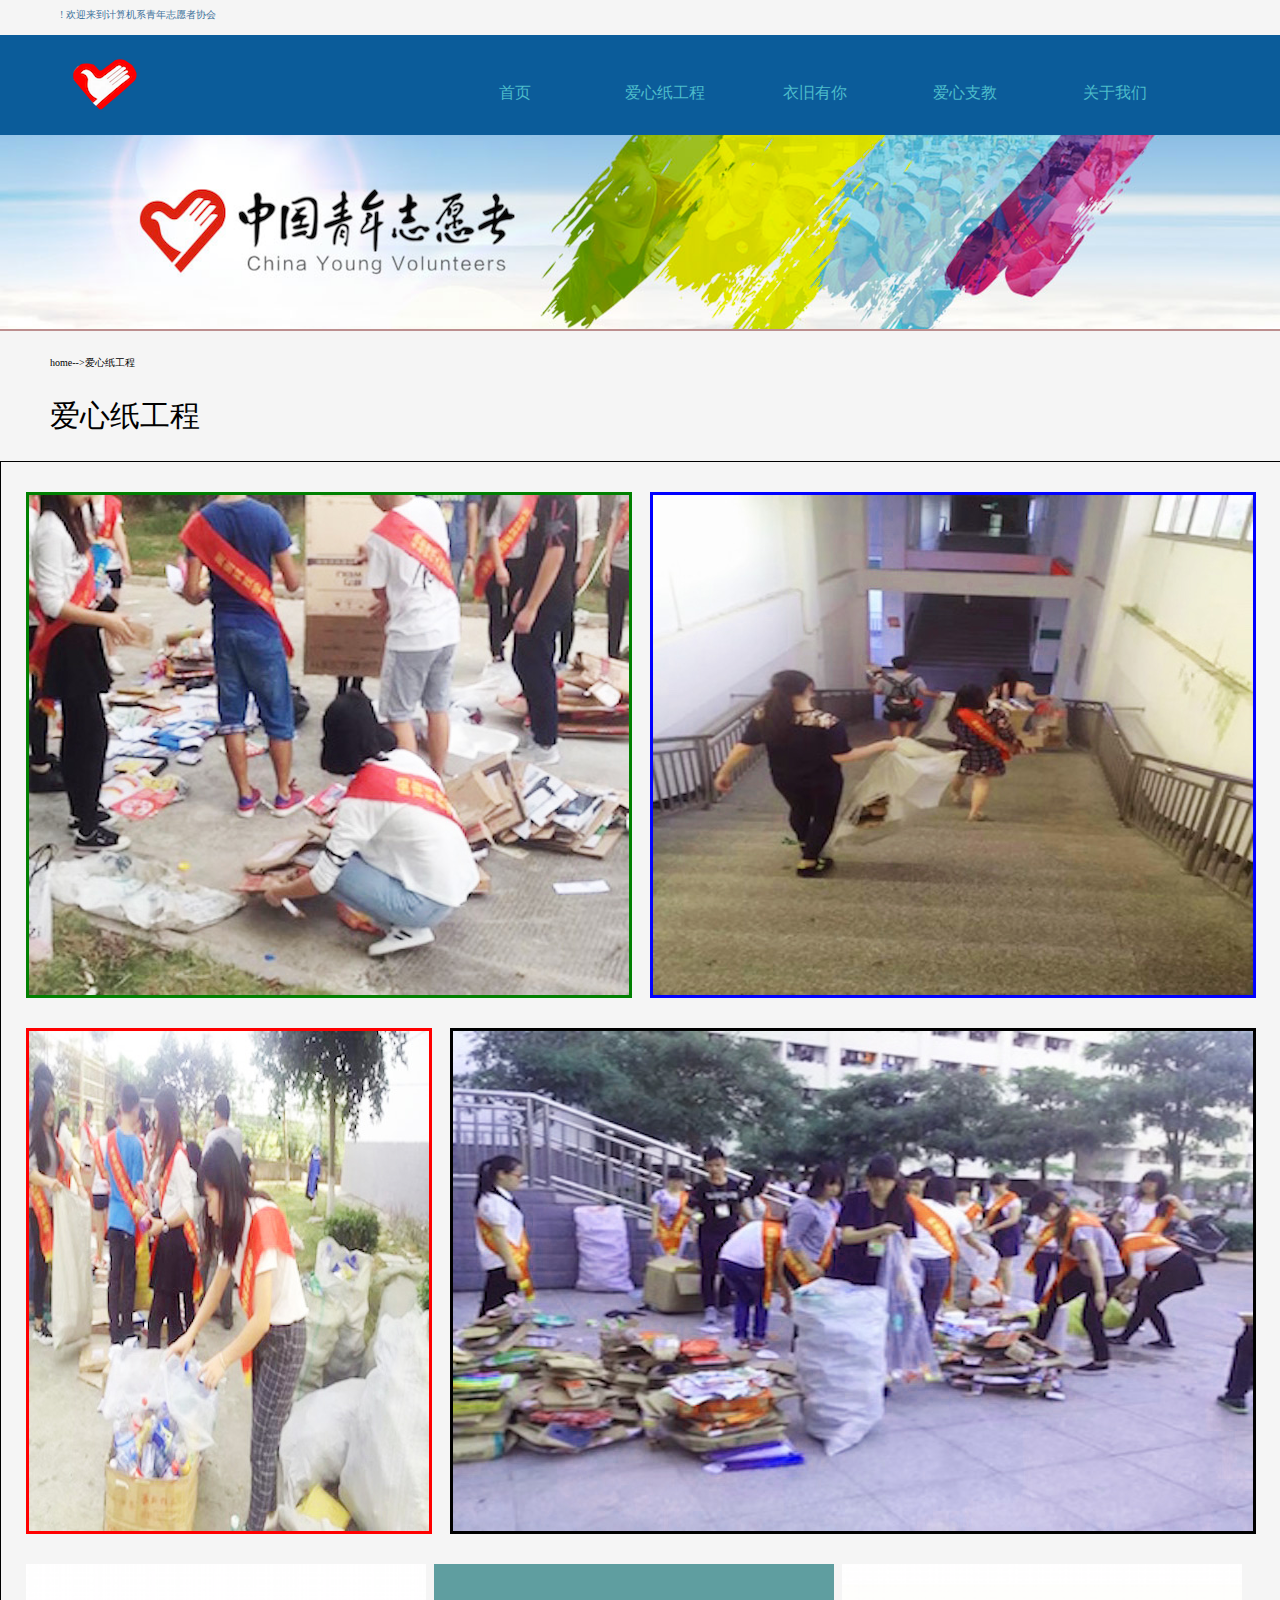
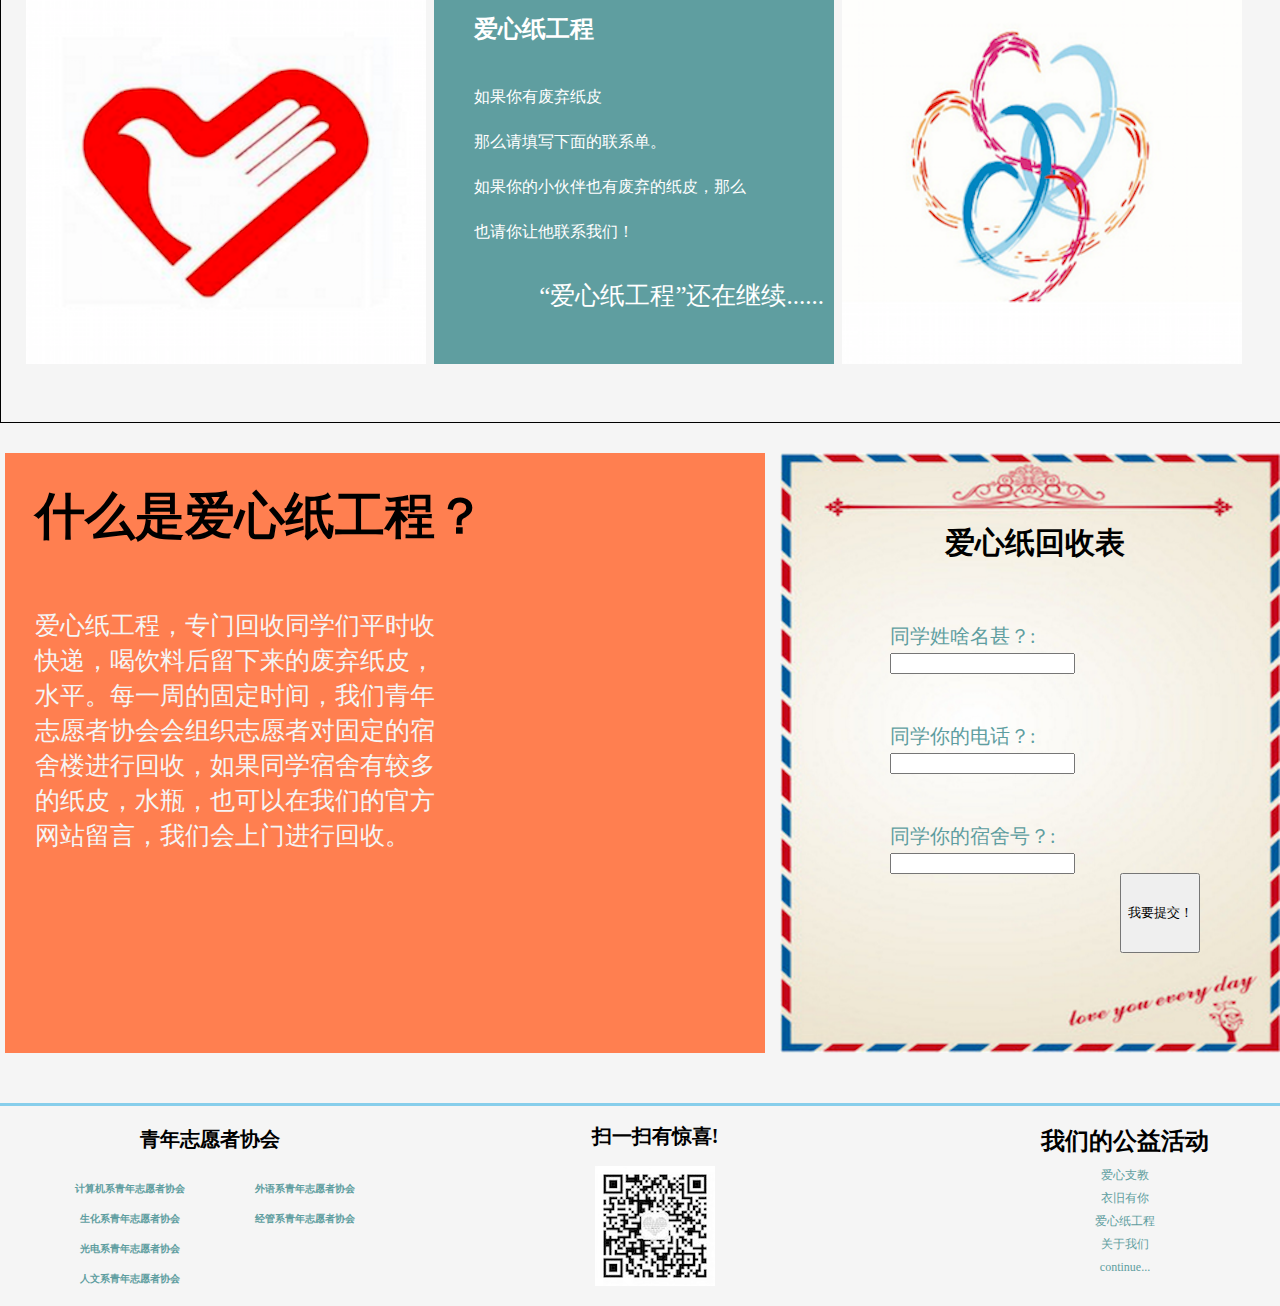
<file: 15计本 林毅翀 网页设计大赛作品/paper.html>
<!DOCTYPE html>
<html>
	<head>
		<meta charset="utf-8">
		<title>爱心纸工程</title>
		<link rel="stylesheet" type="text/css" href="css/teach.css"/>
	</head>
	<body>
		<div class="one_top">
			<div class="kong">
				! 欢迎来到计算机系青年志愿者协会
			</div>
		</div>
		
		<div class="head">
			<div class="head_first">
			<ul>
					<li><a href="index.html" target="_blank">首页</a></li>
					<li><a href="paper.html" target="_blank">爱心纸工程</a></li>
					<li><a href="close.html" target="_blank">衣旧有你</a></li>
					<li><a href="teach.html" target="_blank">爱心支教</a></li>
					<li><a href="aboutus.html" target="_blank">关于我们</a></li>
				</ul>
			</div>
			<div class="head_second">
				<img src="img/图片55.png"/>
			</div>
		</div>
		<div class="two_top">
			<img src="img/图片56.png"/>
		</div>
		<div class="head_two">	<!--头部下面一格-->
			<div class="two_top_a">
				home-->爱心纸工程
			</div>
			<div class="two_bottom">
				爱心纸工程
			</div>
		</div>
		<div class="center">		<!--中间部分-->
			<div class="center-one">
				<img src="img/爱心纸1.jpg"/>
			</div>
			<div class="center-two">
				<img src="img/爱心纸2.jpg"/>
			</div>
			<div class="center-three">
				<img src="img/爱心纸3.jpg"/>
			</div>
			<div class="center-fore">
				<img src="img/爱心纸4.jpg"/>
			</div>
			<div class="center-five">
				<img src="img/衣旧有你图5.png"/>
			</div>
			<div class="center-six">
				<div class="center-six-one">
					<a href="#"><h2>爱心纸工程</h1></a>
				</div>
				<div class="center-six-two">
					<a href="#">如果你有废弃纸皮<br />那么请填写下面的联系单。<br/>如果你的小伙伴也有废弃的纸皮，那么<br/>也请你让他联系我们！</a>
				</div>
				<div class="center-six-three">
					<a href="#">“爱心纸工程”还在继续......</a>
				</div>
			</div>
			<div class="center-seven">
				<img src="img/衣旧有你图7.png"/>
			</div>
		</div>
		<div class="center_two">			<!--加入我们-->
			<div class="all">
				<div class="joinus">
				<a href="＃"><strong>什么是爱心纸工程？</strong></a>
				</div>
				<div class="tubiao">
				爱心纸工程，专门回收同学们平时收快递，喝饮料后留下来的废弃纸皮，水平。每一周的固定时间，我们青年志愿者协会会组织志愿者对固定的宿舍楼进行回收，如果同学宿舍有较多的纸皮，水瓶，也可以在我们的官方网站留言，我们会上门进行回收。
				</div>
			</div>
			
			<div class="table">			<!--右半部分，申请表-->
				<div class="table_one">
					<strong>爱心纸回收表</strong>
				</div>
				<div class="table_two">
					同学姓啥名甚？:<input type="text" name="user_name" />
				</div>
				<div class="table_three">
					同学你的电话？:<input type="text" name="user_phone"  />
				</div>
				<div class="table_fore">
					同学你的宿舍号？:<input type="text" name="user_from"  />
				</div>
				<div class="table_five">
					<input type="submit" name="我要提交"value="我要提交！"  id="提交"style="width:80px;height:80px;"/>
				</div>
			</div>
		</div>
		<div class="foot">
			<div class="left_one">	<!--左边第一个框-->
				<div class="left_one_tittle">
					<strong>青年志愿者协会</strong>
				</div>
				
				<div class="left_one_one">
					
					<ul>					<!--青协各个分支-->
					
					<li><a href="#"><strong>计算机系青年志愿者协会</strong></a></li>
					<li><a href="#"><strong>生化系青年志愿者协会</strong></a></li>
					<li><a href="#"><strong>光电系青年志愿者协会</strong></a></li>
					<li><a href="#"><strong>人文系青年志愿者协会</strong></a></li>
					</ul>
				</div>
				<div class="left_one_two">
					<ul>
						<li><a href="#"><strong>外语系青年志愿者协会</strong></a></li>
						<li><a href="#"><strong>经管系青年志愿者协会</strong></a></li>
					</ul>
					
				</div>
			</div>

			<div class="right_one">	<!--右边第一个框-->
				<ul>
					<li><h1>我们的公益活动</h1></li>
					<li><a href="#">爱心支教</a></li>
					<li><a href="#">衣旧有你</a></li>
					<li><a href="#">爱心纸工程</a></li>
					<li><a href="#">关于我们</a></li>
					<li><a href="#">continue...</a></li>
				</ul>
			</div>
			<div class="right_two">	<!--右边第二个框-->
				<div class="erweima">		<!--扫一扫-->
				<strong>扫一扫有惊喜!</strong>
				</div>
				<div class="erweima_photo">		<!--扫一扫-->
					
				</div>
			</div>
		</div>
		
		
	</body>
</html>
</file>
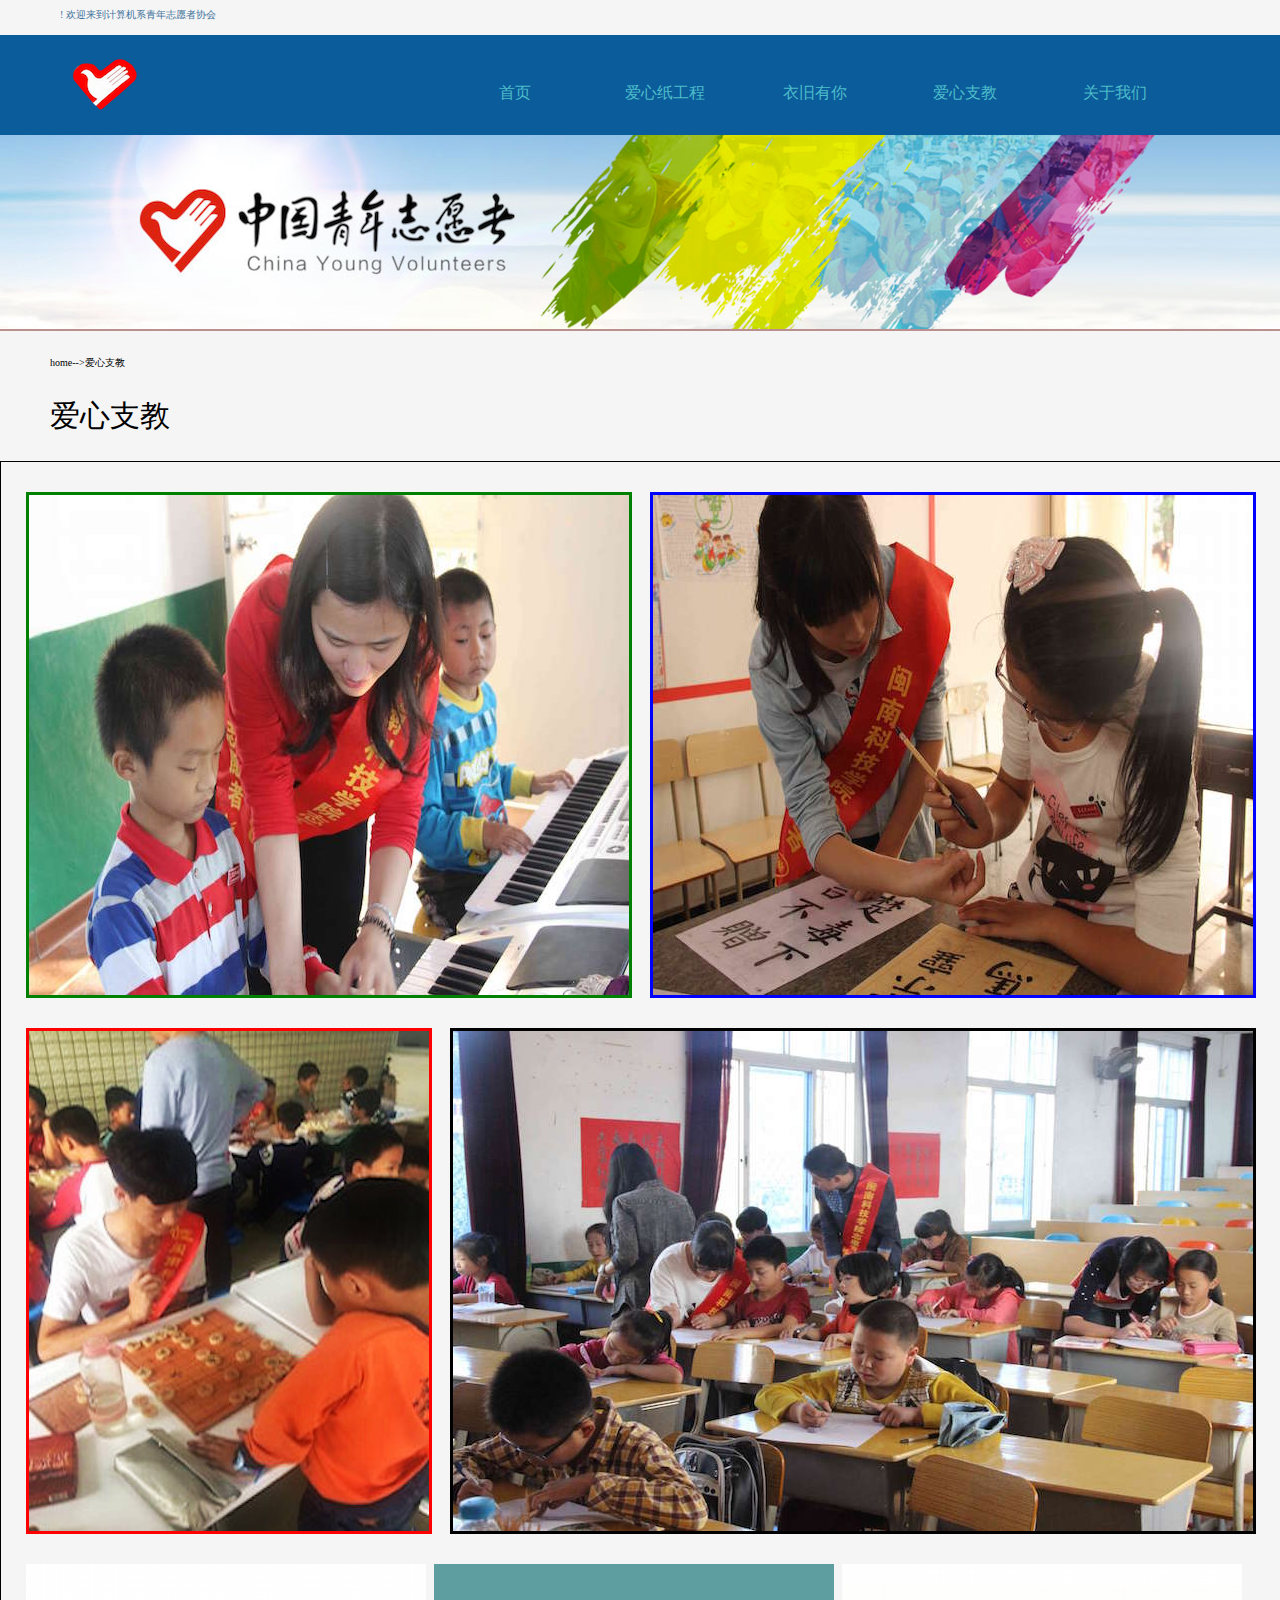
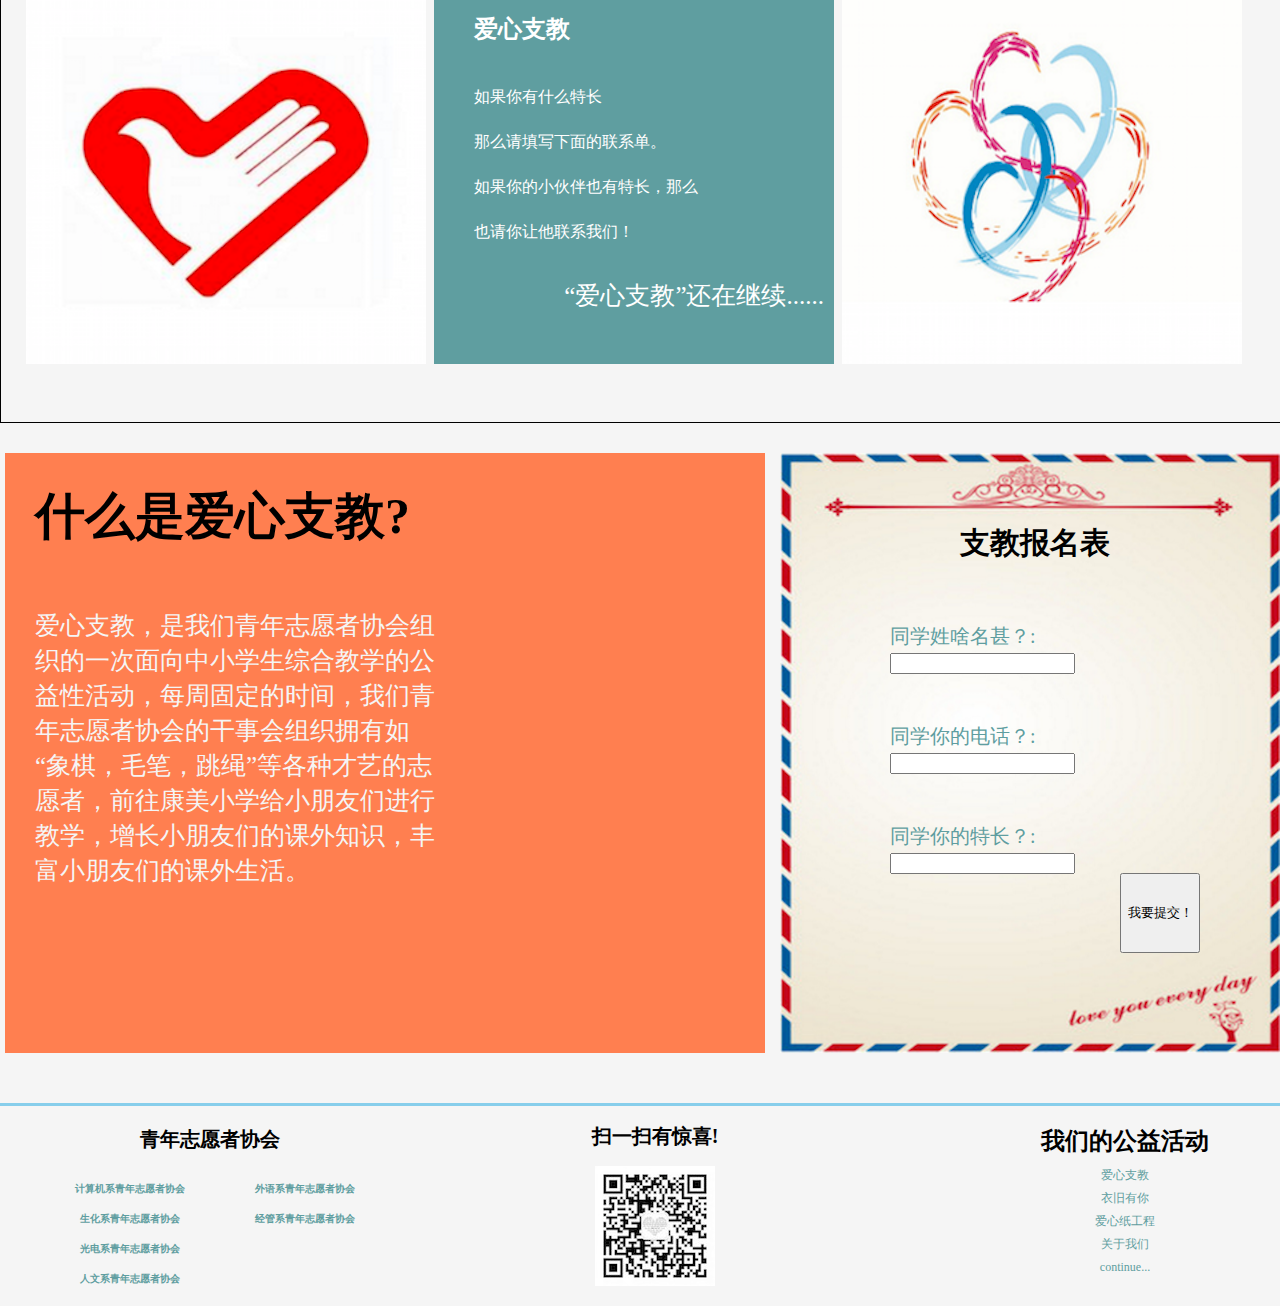
<file: 15计本 林毅翀 网页设计大赛作品/teach.html>
<!DOCTYPE html>
<html>
	<head>
		<meta charset="utf-8">
		<title>爱心支教</title>
		<link rel="stylesheet" type="text/css" href="css/teach.css"/>
	</head>
	<body>
		<div class="one_top">
			<div class="kong">
				! 欢迎来到计算机系青年志愿者协会
			</div>
		</div>
		
		<div class="head">
			<div class="head_first">
				<ul>
					<li><a href="index.html" target="_blank">首页</a></li>
					<li><a href="paper.html" target="_blank">爱心纸工程</a></li>
					<li><a href="close.html" target="_blank">衣旧有你</a></li>
					<li><a href="teach.html" target="_blank">爱心支教</a></li>
					<li><a href="aboutus.html" target="_blank">关于我们</a></li>
				</ul>
			</div>
			<div class="head_second">
				<img src="img/图片55.png"/>
			</div>
		</div>
		<div class="two_top">
			<img src="img/图片56.png"/>
		</div>
		<div class="head_two">	<!--头部下面一格-->
			<div class="two_top_a">
				home-->爱心支教
			</div>
			<div class="two_bottom">
				爱心支教
			</div>
		</div>
		<div class="center">		<!--中间部分-->
			<div class="center-one">
				<img src="img/爱支1.jpg"/>
			</div>
			<div class="center-two">
				<img src="img/爱支2.jpg"/>
			</div>
			<div class="center-three">
				<img src="img/爱支3.jpg"/>
			</div>
			<div class="center-fore">
				<img src="img/爱支4.jpg"/>
			</div>
			<div class="center-five">
				<img src="img/衣旧有你图5.png"/>
			</div>
			<div class="center-six">
				<div class="center-six-one">
					<a href="#"><h2>爱心支教</h1></a>
				</div>
				<div class="center-six-two">
					<a href="#">如果你有什么特长<br />那么请填写下面的联系单。<br/>如果你的小伙伴也有特长，那么<br/>也请你让他联系我们！</a>
				</div>
				<div class="center-six-three">
					<a href="#">“爱心支教”还在继续......</a>
				</div>
			</div>
			<div class="center-seven">
				<img src="img/衣旧有你图7.png"/>
			</div>
		</div>
		<div class="center_two">			<!--加入我们-->
			<div class="all">
				<div class="joinus">
				<a href="#"><strong>什么是爱心支教?</strong></a>
				</div>
				<div class="tubiao">
				爱心支教，是我们青年志愿者协会组织的一次面向中小学生综合教学的公益性活动，每周固定的时间，我们青年志愿者协会的干事会组织拥有如“象棋，毛笔，跳绳”等各种才艺的志愿者，前往康美小学给小朋友们进行教学，增长小朋友们的课外知识，丰富小朋友们的课外生活。
				</div>
			</div>
			
			<div class="table">			<!--右半部分，申请表-->
				<div class="table_one">
					<strong>支教报名表</strong>
				</div>
				<div class="table_two">
					同学姓啥名甚？:<input type="text" name="user_name" />
				</div>
				<div class="table_three">
					同学你的电话？:<input type="text" name="user_phone"  />
				</div>
				<div class="table_fore">
					同学你的特长？:<input type="text" name="user_from"  />
				</div>
				<div class="table_five">
					<input type="submit" name="我要提交"value="我要提交！"  id="提交"style="width:80px;height:80px;"/>
				</div>
			</div>
		</div>
		<div class="foot">
			<div class="left_one">	<!--左边第一个框-->
				<div class="left_one_tittle">
					<strong>青年志愿者协会</strong>
				</div>
				
				<div class="left_one_one">
					
					<ul>					<!--青协各个分支-->
					
					<li><a href="#"><strong>计算机系青年志愿者协会</strong></a></li>
					<li><a href="#"><strong>生化系青年志愿者协会</strong></a></li>
					<li><a href="#"><strong>光电系青年志愿者协会</strong></a></li>
					<li><a href="#"><strong>人文系青年志愿者协会</strong></a></li>
					</ul>
				</div>
				<div class="left_one_two">
					<ul>
						<li><a href="#"><strong>外语系青年志愿者协会</strong></a></li>
						<li><a href="#"><strong>经管系青年志愿者协会</strong></a></li>
					</ul>
					
				</div>
			</div>

			<div class="right_one">	<!--右边第一个框-->
				<ul>
					<li><h1>我们的公益活动</h1></li>
					<li><a href="#">爱心支教</a></li>
					<li><a href="#">衣旧有你</a></li>
					<li><a href="#">爱心纸工程</a></li>
					<li><a href="#">关于我们</a></li>
					<li><a href="#">continue...</a></li>
				</ul>
			</div>
			<div class="right_two">	<!--右边第二个框-->
			<div class="erweima">		<!--扫一扫-->
				<strong>扫一扫有惊喜!</strong>
				</div>
				<div class="erweima_photo">		<!--扫一扫-->
					
				</div>
			</div>
		</div>
		
		
	</body>
</html>
</file>
<file: 15计本 林毅翀 网页设计大赛作品/css/index.css>
body{
	margin: 0px auto;
}
	a{
		color:#5F9EA0;
		text-decoration: none;
	}
	.one_top{
		width: 1280px;
		height: 16px;	
		border: 1px solid none;
	}
	.kong{
		width: 300px;
		height: 20px;
		margin-top: 5px;
		border: 1px solid none;
		margin-left: 60px;
		font-size: 10px;
		line-height: 20px;
		color: #3F729B;
	}
	
	.two_top{
		width: 1280px;
		height: 194px;
	}
	.head{
		width: 1280px;
		height: 90px;
		border: 1px solid none;
		background-color: whitesmoke;
		background-color: #0B5C9A;
	}
	.head_first{
		width: 800px;
		height: 60px;
		border: 1px solid none;
		float: right;
		margin-right: 60px;
		margin-top: 30px;
	}
	.head_first ul li{
		width: 150px;
		height: 60px;
		border: 1px solid none;
		float: left;
		list-style-type: none;
		line-height: 60px;
		text-align: center;
		margin-top: -18px;
	}
	.head_first ul li a{
		color: #4DBCCB;
		text-decoration: none;
	}
	.head_first ul li a:hover{
		color: white;
	}
	.head_second{
		width: 90px;
		height: 90px;
		border: 1px solid none;
		margin-left: 60px;
		margin-top: 10px;
	}
	/*主页头部结束*/
.center_one{				/*中间第一个框架*/
	height: 680px;
	width: 1280px;
	border: 1px black none;
	margin-top: 0px;
	margin-top: 0px;
	
}
	.one_left{			/*第一个框架的左边*/
		float: left;
		height: 680px;
		width: 640px;
		border: 1px black none;
	}
	.one_right{			/*第一个框架的右边*/
		float: left;
		height: 680px;
		width: 640px;
		border: 1px black none;
		background-color: #f5f5f5;
	}
		.one_right_one{
			width: 300px;
			height: 30px;
			border: 1px solid none;
			margin-left: 100px;
			margin-top: 50px;
			color: #5F9EA0;
			font-size: 30px;
		}
		.one_right_two{
			width: 300px;
			height: 100px;
			border: 1px solid none;
			margin-left: 100px;
			margin-top: 40px;
			line-height: 25px;
		}
		.one_right_three{
			width: 300px;
			height: 30px;
			border: 1px solid none;
			margin-left: 100px;
			margin-top: 80px;
			color: #5F9EA0;
			font-size: 30px;
		}
		.one_right_fore{
			width: 300px;
			height: 100px;
			border: 1px solid none;
			margin-left: 100px;
			margin-top: 50px;
			line-height: 25px;
		}
		.one_right_five{
			width: 300px;
			height: 30px;
			border: 1px solid none;
			margin-left: 100px;
			margin-top: 30px;
			color: #5F9EA0;
			font-size: 30px;
		}
		.one_right_six{
			width: 300px;
			height: 100px;
			border: 1px solid none;
			margin-left: 100px;
			margin-top: 50px;
			color: #5F9EA0;
		}
		.two_right_one{
			width: 300px;
			height: 30px;
			border: 1px solid none;
			margin-left: 100px;
			margin-top: 50px;
			color: #5F9EA0;
			font-size: 30px;
		}
		.two_right_two{
			width: 300px;
			height: 100px;
			border: 1px solid none;
			margin-left: 100px;
			margin-top: 40px;
			line-height: 25px;
		}
		.two_right_three{
			width: 300px;
			height: 30px;
			border: 1px solid none;
			margin-left: 100px;
			margin-top: 130px;
			color: #5F9EA0;
			font-size: 30px;
			line-height: 30px;
		}
		.two_right_fore{
			width: 300px;
			height: 100px;
			border: 1px solid none;
			margin-left: 100px;
			margin-top: 60px;
			line-height: 25px;
		}
		.two_right_five{
			width: 300px;
			height: 30px;
			border: 1px solid none;
			margin-left: 100px;
			margin-top: 20px;
			color: #5F9EA0;
			font-size: 30px;
		}
		.two_right_six{
			width: 300px;
			height: 100px;
			border: 1px solid none;
			margin-left: 100px;
			margin-top: 20px;
			color: #5F9EA0;
		}
		.three_right_one{
			width: 300px;
			height: 30px;
			border: 1px solid none;
			margin-left: 100px;
			margin-top: 50px;
			color: #5F9EA0;
			font-size: 30px;
		}
		.three_right_two{
			width: 300px;
			height: 100px;
			border: 1px solid none;
			margin-left: 100px;
			margin-top: 60px;
			line-height: 25px;
		}
		.three_right_three{
			width: 300px;
			height: 30px;
			border: 1px solid none;
			margin-left: 100px;
			margin-top: 130px;
			color: #5F9EA0;
			font-size: 30px;
			line-height: 30px;
		}
		.three_right_fore{
			width: 300px;
			height: 100px;
			border: 1px solid none;
			margin-left: 100px;
			margin-top: 30px;
			line-height: 25px;
		}
		.three_right_five{
			width: 300px;
			height: 30px;
			border: 1px solid none;
			margin-left: 100px;
			margin-top: 20px;
			color: #5F9EA0;
			font-size: 30px;
		}
		.three_right_six{
			width: 300px;
			height: 100px;
			border: 1px solid none;
			margin-left: 100px;
			margin-top: 20px;
			color: #5F9EA0;
		}
		.fore_right_one{
			width: 300px;
			height: 30px;
			border: 1px solid none;
			margin-left: 100px;
			margin-top: 50px;
			color: #5F9EA0;
			font-size: 30px;
		}
		.fore_right_two{
			width: 300px;
			height: 100px;
			border: 1px solid none;
			margin-left: 100px;
			margin-top: 70px;
			line-height: 25px;
		}
		.fore_right_three{
			width: 300px;
			height: 30px;
			border: 1px solid none;
			margin-left: 100px;
			margin-top: 70px;
			color: #5F9EA0;
			font-size: 30px;
		}
		.fore_right_fore{
			width: 300px;
			height: 100px;
			border: 1px solid none;
			margin-left: 100px;
			margin-top: 50px;
			line-height: 25px;
		}
		.fore_right_five{
			width: 300px;
			height: 30px;
			border: 1px solid none;
			margin-left: 100px;
			margin-top: 50px;
			color: #5F9EA0;
			font-size: 30px;
		}
		.fore_right_six{
			width: 300px;
			height: 100px;
			border: 1px solid none;
			margin-left: 100px;
			margin-top: 30px;
			color: #5F9EA0;
		}
.center_two{				/*中间第二个框架*/
	height: 680px;
	width: 1280px;
	border: 1px black none;
	margin-top: 0px;
}
	.two_left{			/*第二个框架的左边*/
		float: left;
		height: 680px;
		width: 640px;
		border: 1px black none;
		background-color: #f5f5f5;
	}
	.two_right{			/*第二个框架的右边*/
		float: left;
		height: 680px;
		width: 640px;
		border: 1px black none;
	}
.center_three{				/*中间第三个框架*/
	height: 680px;
	width: 1280px;
	border: 1px black none;
	margin-top: 0px;
}
	.three_left{			/*第三个框架的左边*/
		float: left;
		height: 680px;
		width: 640px;
		border: 1px black none;
	}
	.three_right{			/*第三个框架的右边*/
		float: left;
		height: 680px;
		width: 640px;
		border: 1px black none;
		background-color: #f5f5f5;
	}
.center_fore{				/*中间第三个框架*/
	height: 680px;
	width: 1280px;
	border: 1px black none;
	margin-top: 0px;
	
}
	.fore_left{			/*第四个框架的左边*/
		float: left;
		height: 680px;
		width: 640px;
		border: 1px black none;
		background-color: #f5f5f5;
	}
	.fore_right{			/*第四个框架的右边*/
		float: left;
		height: 680px;
		width: 640px;
		border: 1px black none;
	}
	.this_end{
	width: 1280px;
	height: 270px;
	border: 1px solid none;
	background-color:whitesmoke;
}
		.this_end_top{
			width:1280px ;
			height: 100px;
			border: 1px solid none;
			float: left;
			margin-top: 20px;
		}
			.this_end_top_one{
				width: 100px;
				height: 30px;
				border: 1px solid none;
				line-height: 30px;
				margin-top: 10px;
				margin-left: 300px;
				color: #0B5C9A;
			}
			.this_end_top_two{
				width: 700px;
				height: 30px;
				border-top: 2px solid cornflowerblue;
				line-height: 30px;
				margin-top: 10px;
				margin-left: 300px;
			}
		.this_end_center{
			width:1280px ;
			height: 35px;
			border: 1px solid none;
			float: left;
			margin-top: 10px;
			background-color: #707070;
		}
			.this_end_center_font{
				text-align: center;
				line-height: 40px;
				color: #F5F5F5;
				font-size: 12px;
			}
			.this_end_center_font a{
				color: white;
			}
		.this_end_bottom{
			width:1280px ;
			height: 90px;
			border: 1px solid none;
			float: left;
			margin-top: 0px;
			background-color:#ebebeb;
		}
		.kuanjia{
			width: 400px;
			height: 80px;
			border: 1px solid none;
			float: left;
			margin-left: 440px;
			margin-top: 8px;
		}
		.this_end_bottom_one{
				width: 380px;
				height: 20px;
				border: 1px solid none;
				float: left;
				font-size: 10px;
				color: #5F9EA0;
				margin-top: 10px;
				text-align: center;
			}
			.this_end_bottom_two{
				width: 380px;
				height: 20px;
				border: 1px solid none;
				float: left;
				font-size: 10px;
				color: #5F9EA0;
				text-align: center;
			}
			.this_end_bottom_three{
				width: 380px;
				height: 20px;
				border: 1px solid none;
				float: left;
				font-size: 10px;
				color: #5F9EA0;
				text-align: center;
			}
</file>
<file: 15计本 林毅翀 网页设计大赛作品/css/aboutus.css>
body{										/*除去所有边距*/
	margin: 0px auto;
	background-color:#f5f5f5
}
.head{										/*头部*/
	width: 100%;
	height: 700px;
	border: 1px none black;
	background-image: url(../img/图片三.jpg);
}
	.head_left{									/*头部主体框*/
		width: 50%;
		height: 500px;
		border: 1px none black;
		float: left;
		margin-left: 30px;
		margin-top: 10px;
		
	}
	.head_title{									/*青协计算机系标题样式*/
		width: 300px;
		height: 63px;
		border: 1px none black;
		margin-top: 30px;
		margin-left: 30px;
		font-family:STZhongsong;
		font-size: 20px;
		color: white;
	}
	.head_bottom{								/*广告语*/
		width: 450px;
		height: 300px;
		border: 1px none black;
		margin-top: 20px;
		margin-left: 30px;
		font-size: 30px;
		color: white;
	}
.center_first{									/*中间部分第一个框子*/
	width: 73%;
	height: 700px;
	border: 1px none black;
	margin:0 auto;
	background-color:gold;
	margin-top: 200px;
	
}
	.first_one{
		width: 150px;
		height: 30px;
		border: 1px none black;
		padding-top: 30px;
		margin-left: 20px;
	}
	.first_two{
		width: 700px;
		height: 70px;
		border: 1px none black;
		margin-top: 10px;
		margin-left: 20px;
		font-size: 40px;
	}
	.first_two a{							/*你知道什么是志愿者吗的样式*/
		color:white;
		text-decoration: none;
	}
	.first_two a:hover{						/*悬浮后的样式*/
		color: #000000;
	}
	.first_three{
		width: 400px;
		height: 100px;
		border: 1px none black;
		margin-top: 250px;
		margin-left: 20px;
		font-size: 17px;
		line-height: 25px;
	}
.center_second{								/*中间部分第二个框子*/
	width: 73%;
	height: 700px;
	border: 1px none black;
	 margin:0 auto;
	 background-color:gold ;
	 margin-top: 200px;
}
	.second_one{
		width: 150px;
		height: 30px;
		border: 1px none black;
		padding-top: 30px;
		margin-left: 20px;
	}
	.second_two{
		width: 700px;
		height: 70px;
		border: 1px none black;
		margin-top: 10px;
		margin-left: 20px;
		font-size: 40px;
	}
		.second_two a{							/*我们青协的六大伙伴*/
			color:white;
			text-decoration: none;
		}
		.second_two a:hover{						/*悬浮后的样式*/
			color: #000000;
		}
	.second_three{
		width: 400px;
		height: 100px;
		border: 1px none black;
		margin-top: 250px;
		margin-left: 20px;
		line-height: 25px;
		
	}
	.second_three ul li{
		padding-bottom: 5px;
	}
.center_third{								/*中间部分第三个框子*/
	width: 73%;
	height: 700px;
	border: 1px none black;
	 margin:0 auto;
	 background-color:gold ;
	 margin-top: 200px;
}
	.third_one{
		width: 150px;
		height: 30px;
		border: 1px none black;
		padding-top: 30px;
		margin-left: 20px;
	}
	.third_two{
		width: 700px;
		height: 70px;
		border: 1px none black;
		margin-top: 10px;
		margin-left: 20px;
		font-size: 40px;
	}
		.third_two a{							/*志愿者的意义*/
			color:white;
			text-decoration: none;
		}
		.third_two a:hover{						/*悬浮后的样式*/
			color: #000000;
		}
	.third_three{
		width: 400px;
		height: 100px;
		border: 1px none black;
		margin-top: 250px;
		margin-left: 20px;
		line-height: 30px;
		
	}
.daily_photo{										/*照片框定位*/
	width: 100%;
	height: 700px;
	border: 1px none black;
	margin-top: 200px;
	
}
	.daily_photo_left{
		width: 30%;
		height: 300px;
		border: 1px none black;
		float:left;
		margin-left: 50px;
		margin-top: 50px;
		background-color: white;
		
		
	}
	.daily_photo_left_one{
		width: 100px;
		height: 50px;
		border: 1px none black;
		margin-top: 20px;
		margin-left: 20px;
		float: left;
	}
	.daily_photo_left_two{
		width: 260px;
		height: 150px;
		border: 1px none black;
		margin-top: 10px;
		margin-left: 20px;
		float: left;
		font-size: 25px;
	}
	.daily_photo_left_two a{						/*在如诗如画的路上*/
		text-decoration: none;
		color: black;
	}
	.daily_photo_left_two a:hover{
		color:goldenrod
	}
	.all_photo{
		width: 100px;
		height: 30px;
		font-size: 10px;
		border: 1px none black;
		float: left;
		margin-top: 10px;
		margin-left: 20px;
		
	}
	.all_photo a{
		text-decoration: none;
		color: #5F9EA0;
	}
	.daily_photo_right{								/*右边，照片使用溢出处理*/
		width: 700px;
		height: 500px;
		border: 1px none black;
		float:right;
		margin-right: 30px;
		margin-top: 50px;
		overflow:scroll
	}
.joinus{								/*中间部分第四个框子*/
	width: 70%;
	height: 700px;
	border: 1px none black;
	 margin:0 auto;
	 margin-top: 200px;
	 background-color:gold
}
	.joinus_title{
		width: 150px;
		height: 30px;
		border: 1px none black;
		padding-top: 50px;
		margin-left: 20px;
	}
	.want_join_us{
		width: 700px;
		height: 70px;
		border: 1px none black;
		margin-top: 10px;
		margin-left: 20px;
		font-size: 40px;
	}
		.want_join_us a{							/*你想加入我们吗样式*/
			color:white;
			text-decoration: none;
		}
		.want_join_us a:hover{						/*悬浮后的样式*/
			color: #000000;
		}
	.jieshao{
		width: 400px;
		height: 100px;
		border: 1px none black;
		margin-top: 250px;
		margin-left: 20px;
		font-size: 20px;
		line-height: 30px;
	}
.foot{
	width: 100%;
	height: 500px;
	border: 1px none black;
}
	.foot_left{								/*底部左边样式*/
		width: 530px;
		height: 400px;
		border: 1px none black;
		margin-top: 50px;
		margin-left: 30px;
		float: left;
	}
		.foot_left_one{						/*电话，邮箱等样式*/
			width: 260px;
			height: 380px;
			border: 1px none black;
			margin-top: 10px;
			margin-left: 10px;
			float: left;
		}
		.foot_left_left_one{
			width: 230px;
			margin-left: 15px;
			border-bottom: 1px none #DAA520;
			line-height: 20px;
		}
		.foot_left_left_one a{
			text-decoration: none;
			color:#5F9EA0;
		}
		.foot_left_left_two{
			width: 230px;
			margin-left: 15px;
			border-bottom: 1px none #DAA520;
			margin-top: 35px;
			line-height: 20px;
		}
		.foot_left_left_two a{
			text-decoration: none;
			color:#5F9EA0;
		}
		.foot_left_left_three{
			width: 230px;
			margin-left: 15px;
			border-bottom: 1px none #DAA520;
			margin-top: 35px;
			line-height: 20px;
		}
		.foot_left_left_three a{
			text-decoration: none;
			color:#5F9EA0;
		}
		
		.foot_left_one ul li{
			list-style-type: none;
			padding-top: 10px;
			padding-left: -10px;
		}
	.foot_left_right{						/*青协各个系的样式*/
		width:230px ;
		height: 380px;
		border: 1px none black;
		margin-top: 10px;
		margin-right: 10px;
		float: right;
		line-height: 20px;
	}
	.foot_left_right ul li {
		list-style-type: none;
		padding-top: 30px;
		padding-left: -10px;
		text-decoration: none;
	}
	.foot_left_right ul li a{
		text-decoration: none;
		color: #5F9EA0;
	}
	.foot_left_right ul li a:hover{			/*六大系字体悬浮时的样式*/
		color:#DAA520;
	}
.foot_right{									/*logo框*/
	width: 300px;
	height: 300px;
	border: 1px none black;
	float: right;
	margin-top: 105px;
	margin-right: 150px;
}
.this_end{
	width: 100%;
	height: 200px;
	border: 1px none black;
}
	.end_left{									/*四个社交方式*/
		width: 300px;
		height: 40px;
		border: 1px none black;
		margin-top: 130px;
		margin-left: 30px;
		float: left;
	}
	.end_left ul li{
		float: left;
		list-style-type: none;
		margin-left: 20px;
		margin-top: -10px;
		width: 30px;
		height: 30px;
		border: 1px none black;
	}
.end_right{										/*声明条*/
	float: right;
	font-size: 10px;
	width: 650px;
	height: 40px;
	border: 1px none black;
	margin-top: 150px;
	margin-right: 30px;
}
</file>
<file: 15计本 林毅翀 网页设计大赛作品/css/teach.css>
body{
	margin: 0px auto;
	background-color: #f5f5f5;
}
.one_top{
	width: 1280px;
	height: 20px;
	border: 1px solid none;
}
.kong{
	width: 300px;
	height: 20px;
	margin-top: 5px;
	border: 1px solid none;
	margin-left: 60px;
	font-size: 10px;
	line-height: 20px;
	color: #3F729B;
}

.two_top{
	width: 1280px;
	height: 194px;
}
.head{
	width: 1280px;
	height: 100px;
	border: 1px solid none;
	background-color: whitesmoke;
	background-color: #0B5C9A;
}
.head_first{
	width: 800px;
	height: 60px;
	border: 1px solid none;
	float: right;
	margin-right: 80px;
	margin-top: 30px;
}
.head_first ul li{
	width: 150px;
	height: 60px;
	border: 1px solid none;
	float: left;
	list-style-type: none;
	line-height: 60px;
	text-align: center;
	margin-top: -18px;
}
.head_first ul li a{
	color: #4DBCCB;
	text-decoration: none;
}
.head_first ul li a:hover{
	color: white;
}
.head_second{
	width: 90px;
	height: 90px;
	border: 1px solid none;
	margin-left: 60px;
	margin-top: 10px;
}
.head_two{
	width: 1280px;
	height: 130px;
	border-top: 2px solid rosybrown;
}
		.two_top_a{							/*home>爱心支教*/
			width: 250px;
			height: 30px;
			border: 1px solid none;
			margin-left: 50px;
			margin-top: 25px;
			font-size: 10px;
			color: black;
		}
		.two_bottom{							/*爱心支教*/
			width: 250px;
			height: 50px;
			border: 1px solid none;
			margin-left: 50px;
			font-size: 30px;
			margin-top: 10px;
			
		}
	.center{									/*中间大框*/
		width: 100%;
		height: 1560px;
		border: 1px solid black;
	}
		.center-one{
			width: 600px;
			height: 500px;
			border: 3px solid green;
			float: left;
			margin-left: 25px;
			margin-top: 30px;
			background-color: #000000;
		}
		.center-two{
			width: 600px;
			height: 500px;
			border: 3px solid blue;
			float: right;
			margin-right: 25px;
			margin-top: 30px;
			background-color: #000000;
		}
		.center-three{
			float: left;
			width: 400px;
			height: 500px;
			border: 3px solid red;
			margin-top: 30px;
			margin-left: 25px;
			background-color: #000000;
		}
		.center-fore{
			float: right;
			width: 800px;
			height: 500px;
			border: 3px solid black;
			margin-top: 30px;
			margin-right: 25px;
			background-color: #000000;
		}
		.center-five{
			float: left;
			width: 400px;
			height: 400px;
			border: 2px solid none;
			margin-top: 30px;
			margin-left: 25px;
			background-color: #000000;
		}
		.center-six{
			float: left;
			width: 400px;
			height: 400px;
			border: 2px solid none;
			margin-top: 30px;
			margin-left: 8px;
			background-color:#5F9EA0;
		}
			.center-six-one{
				width: 300px;
				height: 60px;
				border: 1px solid none;
				float: left;
				margin-left: 40px;
				line-height: 30px;
				margin-top: 30px;
			}
			.center-six-two{
				width: 300px;
				height: 170px;
				border: 1px solid none;
				float: left;
				margin-left: 40px;
				line-height: 45px;
				margin-top: 20px;
			}
			.center-six-three{
				width: 350px;
				height: 30px;
				border: 1px solid none;
				float: right;
				margin-right: 10px;
				margin-top: 35px;
				font-size: 25px;
				text-align: right;
			}
			.center-six a{
				color: white;
				text-decoration: none;
			}
			h2{
				color: white;
			}
		.center-seven{
			float: left;
			width: 400px;
			height: 400px;
			border: 2px solid none;
			margin-top: 30px;
			margin-left: 8px;
			background-color: #000000;
		}
		
		
	.center_two{								/*申请表的框子*/
		width: 100%;
		height: 600px;
		border: 1px solid none;
		margin-top: 30px;
		
	}
		.all{
			width: 760px;
			height: 600px;
			border: 1px solid none;
			float: left;
			background-color:coral;
			margin-left: 5px;
		}
		.joinus{
			float: left;
			width: 450px;
			height: 60px;
			border: 1px solid none;
			margin-top: 30px;
			margin-left: 30px;
			font-size: 50px;
		}
		.joinus a{
			text-decoration: none;
			color: #000000;
		}
		.joinus a:hover{
			color: #FFFFFF;
		}
		.tubiao{
			float: left;
			width: 400px;
			height: 250px;
			border: 1px solid none;
			margin-top: 65px;
			margin-left: 30px;
			font-size: 25px;
			color: whitesmoke;
			line-height: 35px;
		}
		.table{					/*申请表样式*/
			float: right;
			width: 500px;
			height: 600px;
			border: 1px solid none;
			background-image:url(../img/图片17.png);
		}
			.table_one{
				width:190px;
				height: 50px;
				border: 1px solid none;
				margin-left: 160px;
				margin-top: 70px;
				font-size: 30PX;
				text-align: center;
				font-family:"微软雅黑";
				color: black;
			}
			.table_two{
				width:300px;
				height: 50px;
				border: 1px solid none;
				margin-left: 110px;
				margin-top: 50px;
				font-size: 20px;
				color: cadetblue;
			}
			.table_three{
				width:300px;
				height: 50px;
				border: 1px solid none;
				margin-left: 110px;
				margin-top: 50px;
				font-size: 20px;
				color: cadetblue;
			}
			.table_fore{
				width:300px;
				height: 50px;
				border: 1px solid none;
				margin-left: 110px;
				margin-top: 50px;
				font-size: 20px;
				color: cadetblue;
			}
			.table_five{
				width:70px;
				height: 50px;
				border: 1px solid none;
				margin-left: 340px;
			}
	.foot{
		width: 100%;
		height: 200px;
		border-top: 3px solid skyblue;
		background-color: whitesmoke;
		margin-top: 50px;
	}

		.left_one{
			float: left;
			width: 400px;
			height: 150px;
			border: 1px solid none;
			margin-top: 13px;
			margin-left: 20px;
			font-size: 20px;
			text-align: center;
			line-height: 30px;
			}
			.left_one_tittle{
				width: 270px;
				height: 30px;
				border: 1px solid none;
				float: left;
				margin-left: 55px;
				margin-top: 5px;
			}
			.left_one_one{
				width: 180px;
				height: 100px;
				border: 1px solid none;
				float: left;
			}
			.left_one_two{
				width: 160px;
				height: 100px;
				border: 1px solid none;
				float: right;
				margin-right: 55px;
				text-align: center;
			}
			.left_one ul li{
				list-style-type: none;
				font-size: 10px;
				color: #4DBCCB;
				margin-top: 0px
			}
			.left_one ul li a{
				color: #5F9EA0;
				text-decoration: none;
			}
			.left_one ul li a:hover{
				color:#6495ED;
			}
			h1{
				color: #000000;
			}
			

		.right_one{
			width: 230px;
			height: 180px;
			border: 1px solid none;
			float: right;
			margin-top: 10px;
			margin-right: 60px;
			line-height: 18px;
			text-align: center;
			
		}
		.right_one ul li{
			font-size: 12px;
			list-style-type: none;
			margin-top: 5px;
		}
		.right_one ul li a{
			text-decoration: none;
			color:#5F9EA0
		}
		.right_one ul li a:hover{
			color:#6495ED;
		}
		.right_two{
			width: 230px;
			height: 180px;
			border: 1px solid none;
			float: right;
			margin-top: 10px;
			margin-right: 220px;
			line-height: 18px;
			font-size: 20px;
			
		}
			.erweima{
				width: 200px;
				height: 40px;
				border: 1px solid none;
				margin-left: 15px;
				text-align: center;
				line-height: 40px;
							}
			.erweima_photo{
				width: 120px;
				height: 120px;
				border: 1px solid none;
				margin-left: 55px;
				margin-top: 10px;
				background-image: url(../img/图片57.jpg);
			}
		.right_two ul li{
			list-style-type: none;
			padding-top: 10px;
			font-size: 13px;
			
		}
		.right_two ul li a{
			text-decoration: none;
			color:#F5F5F5
		}
</file>
